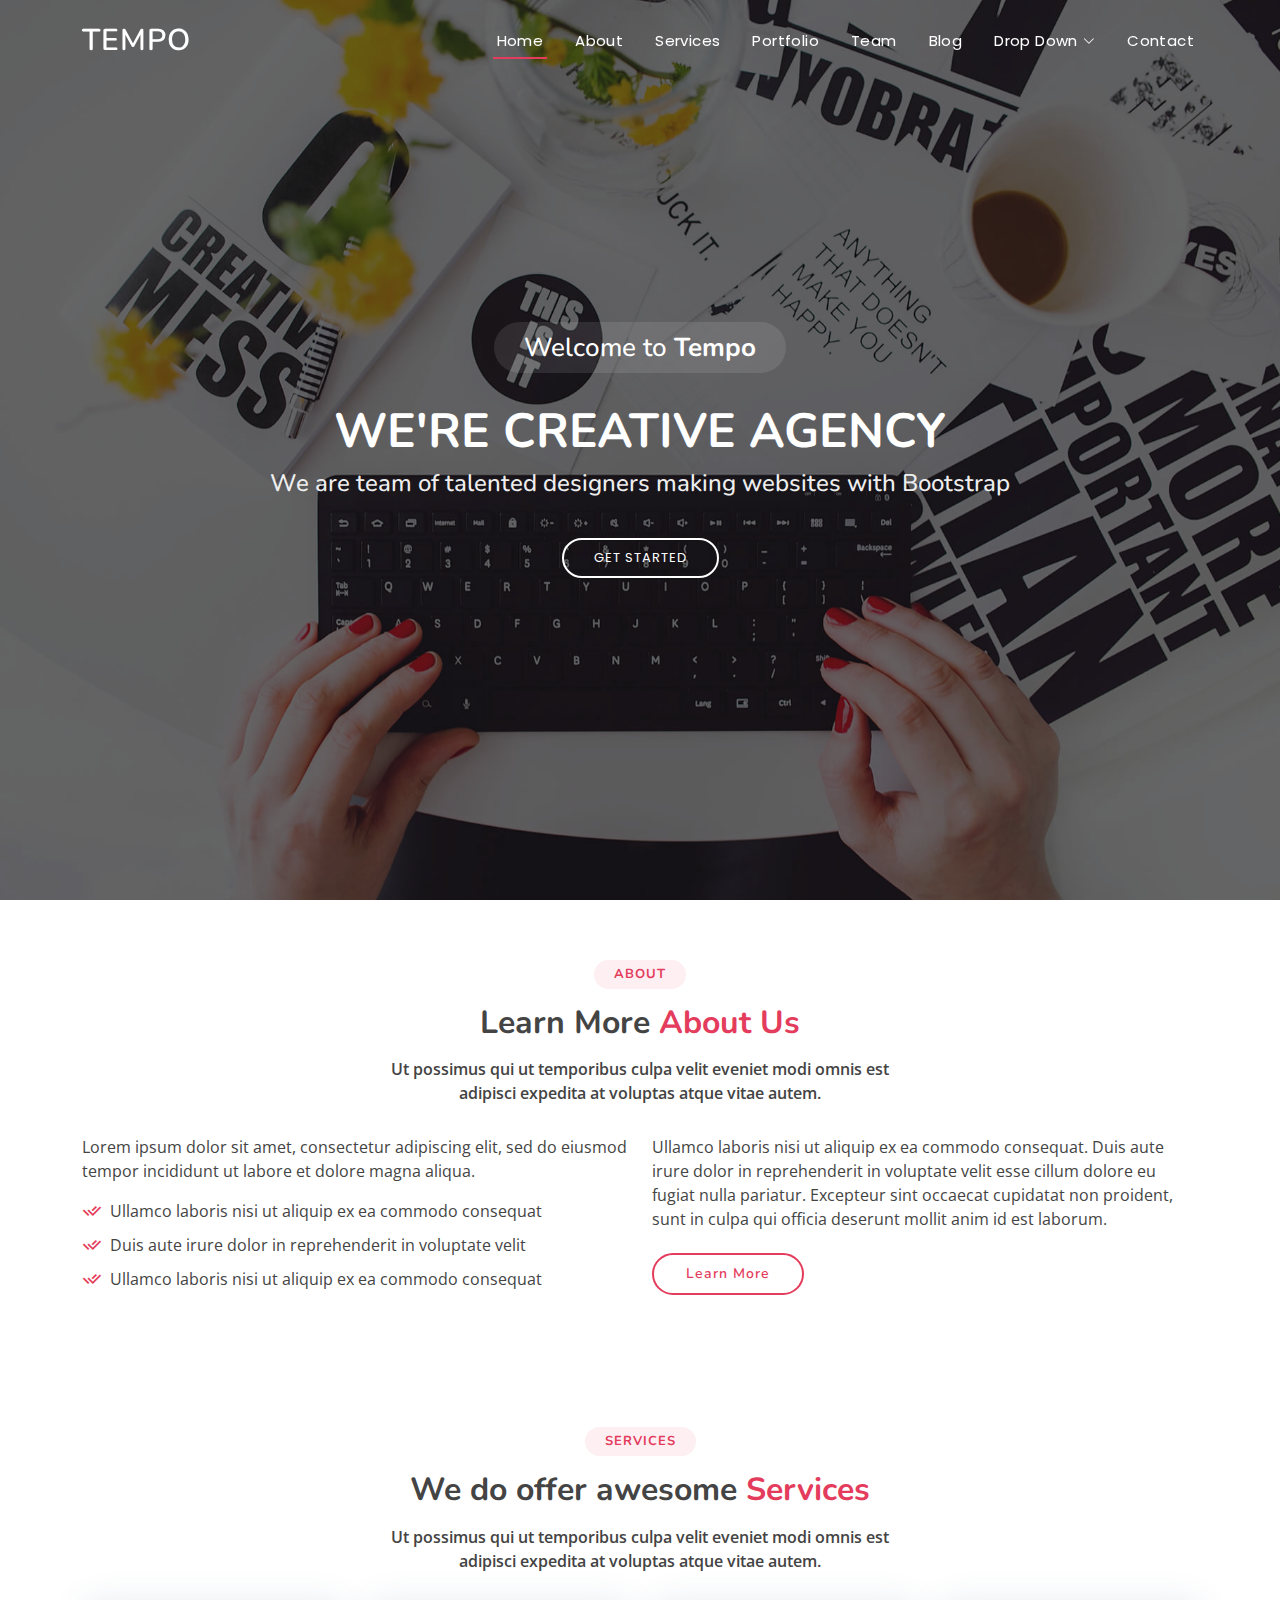
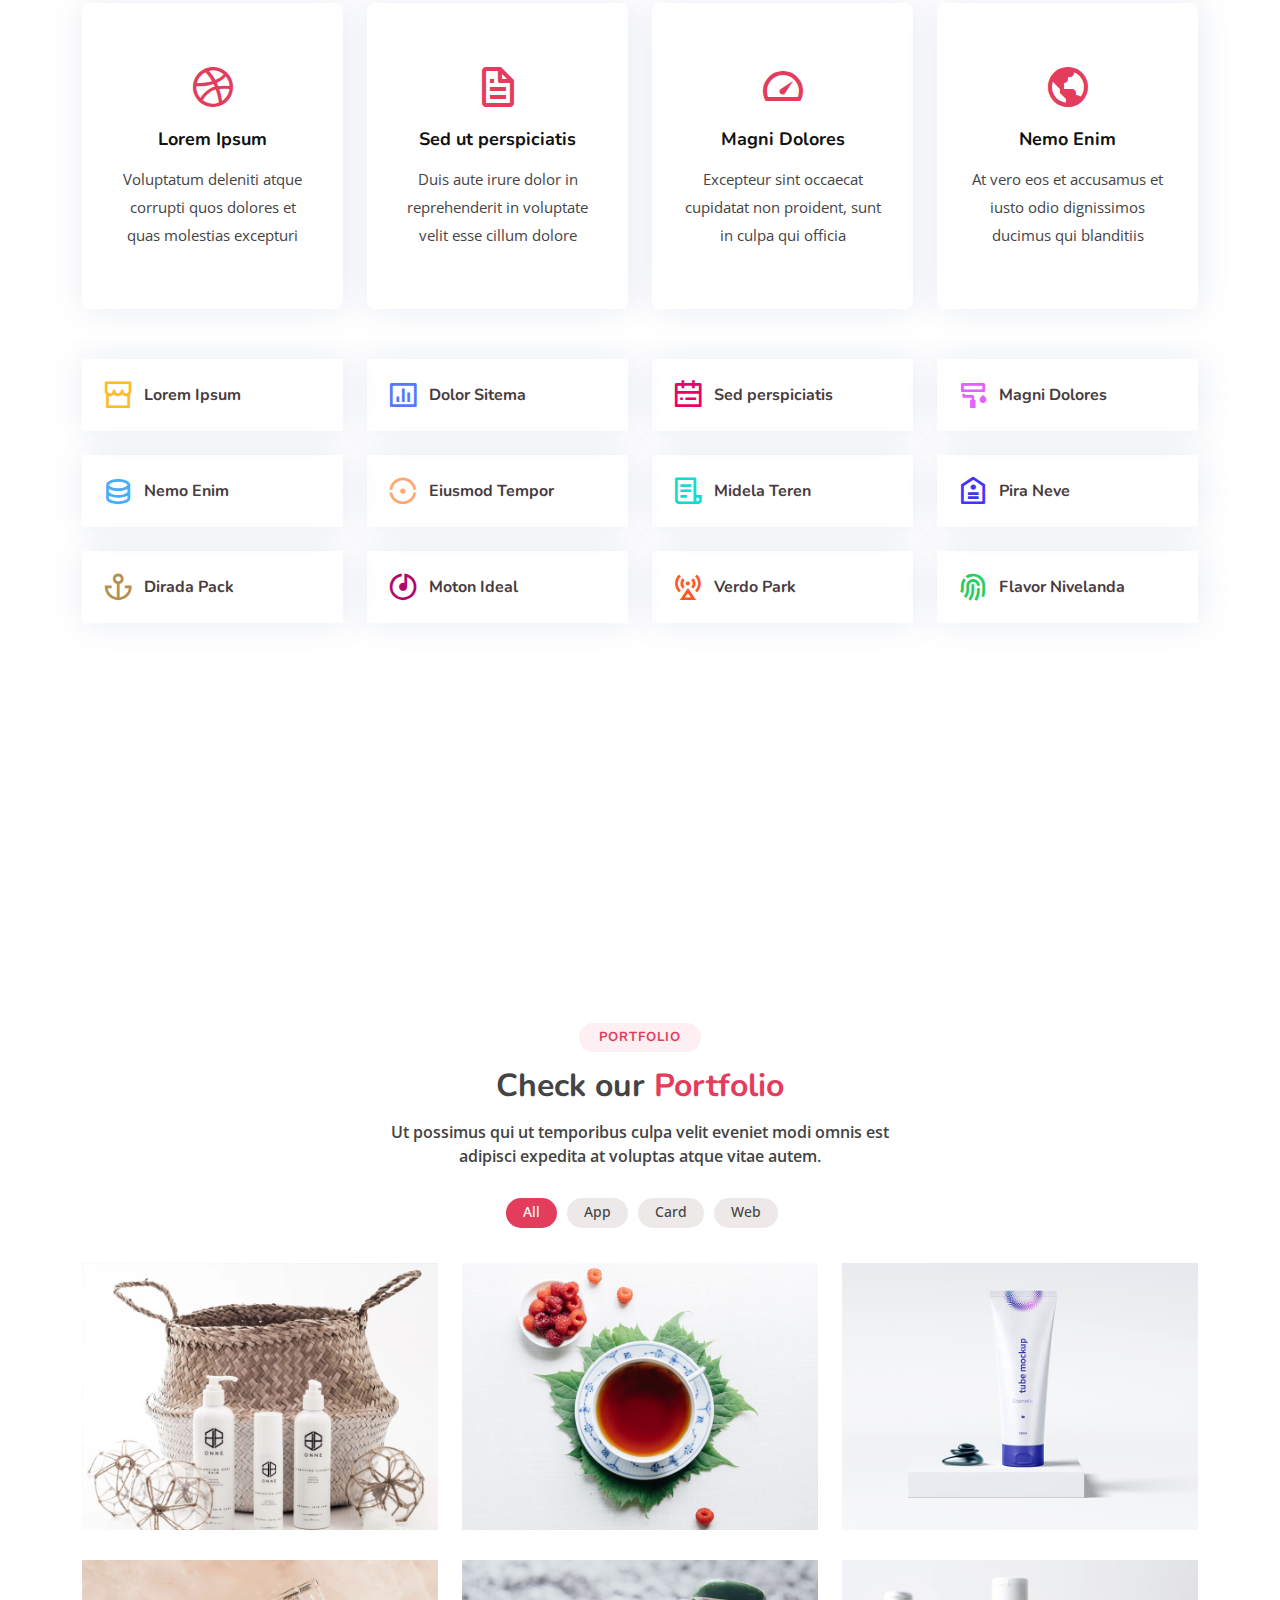
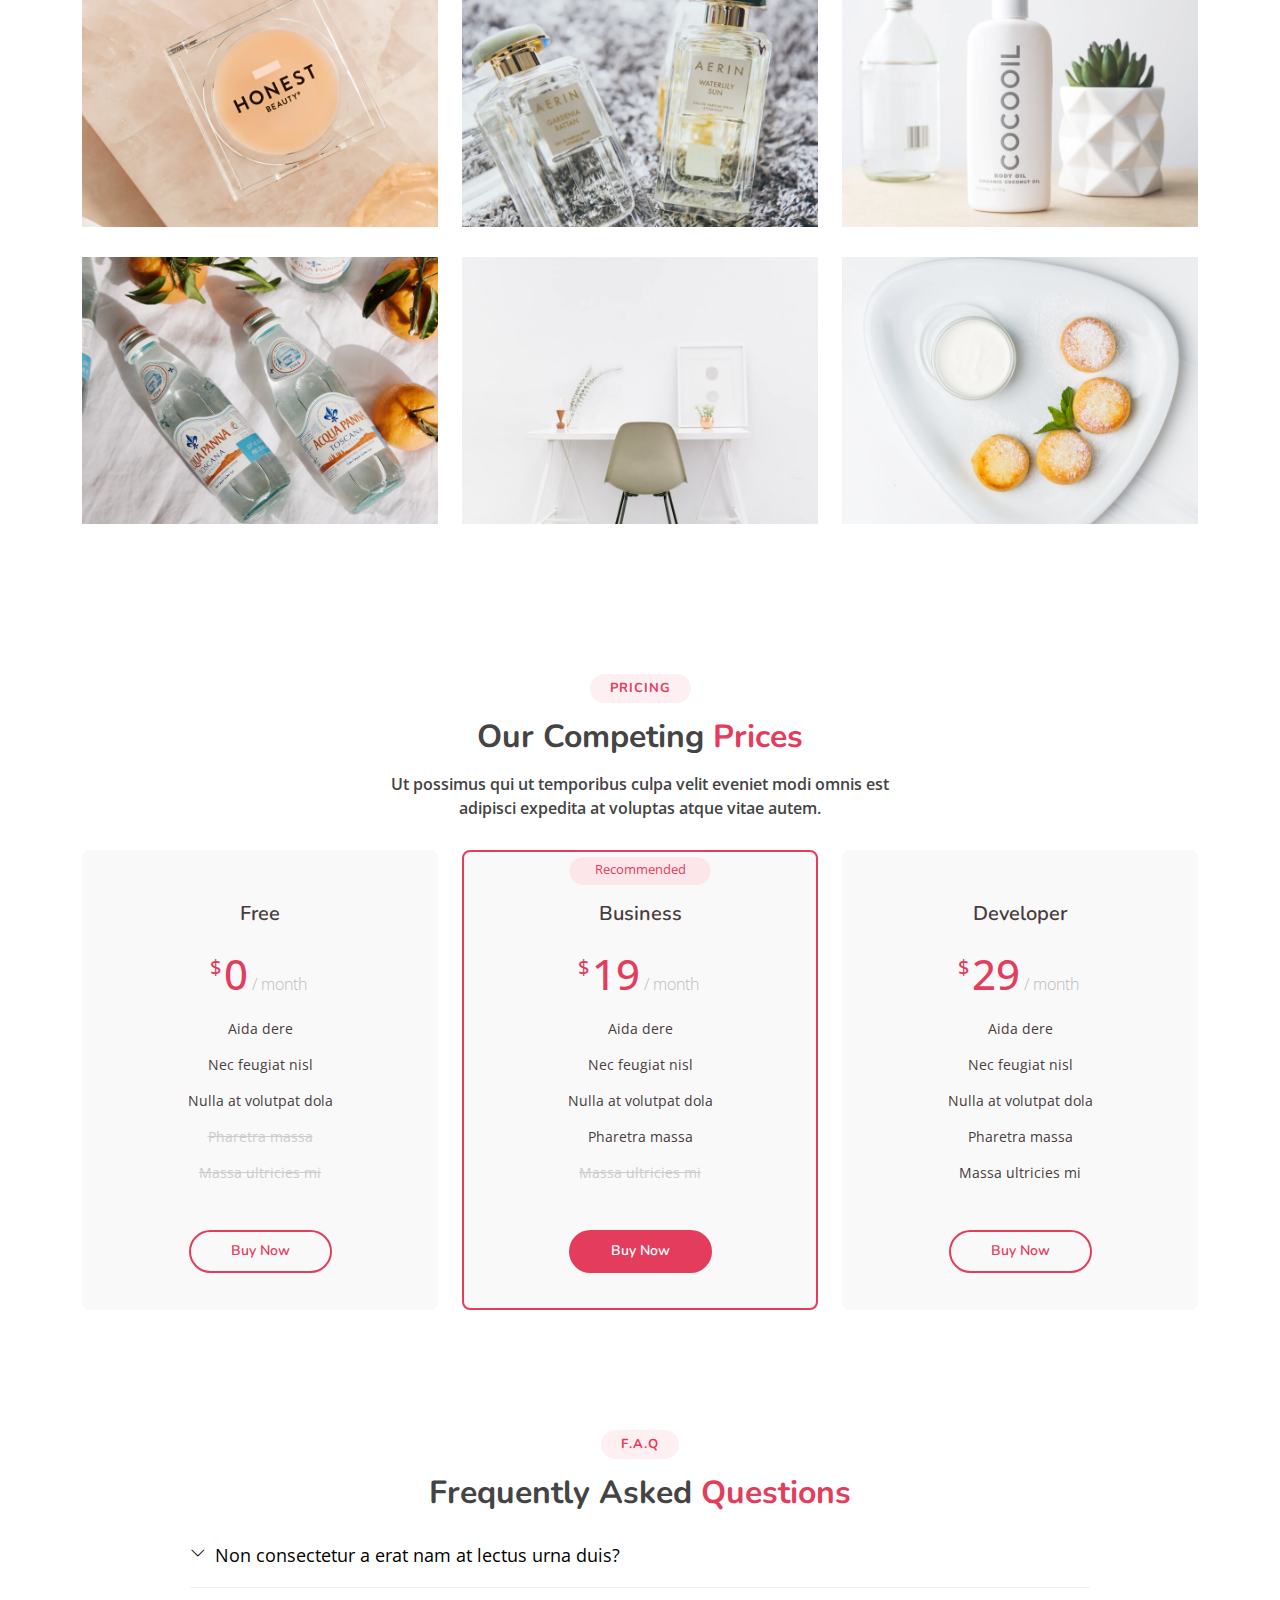
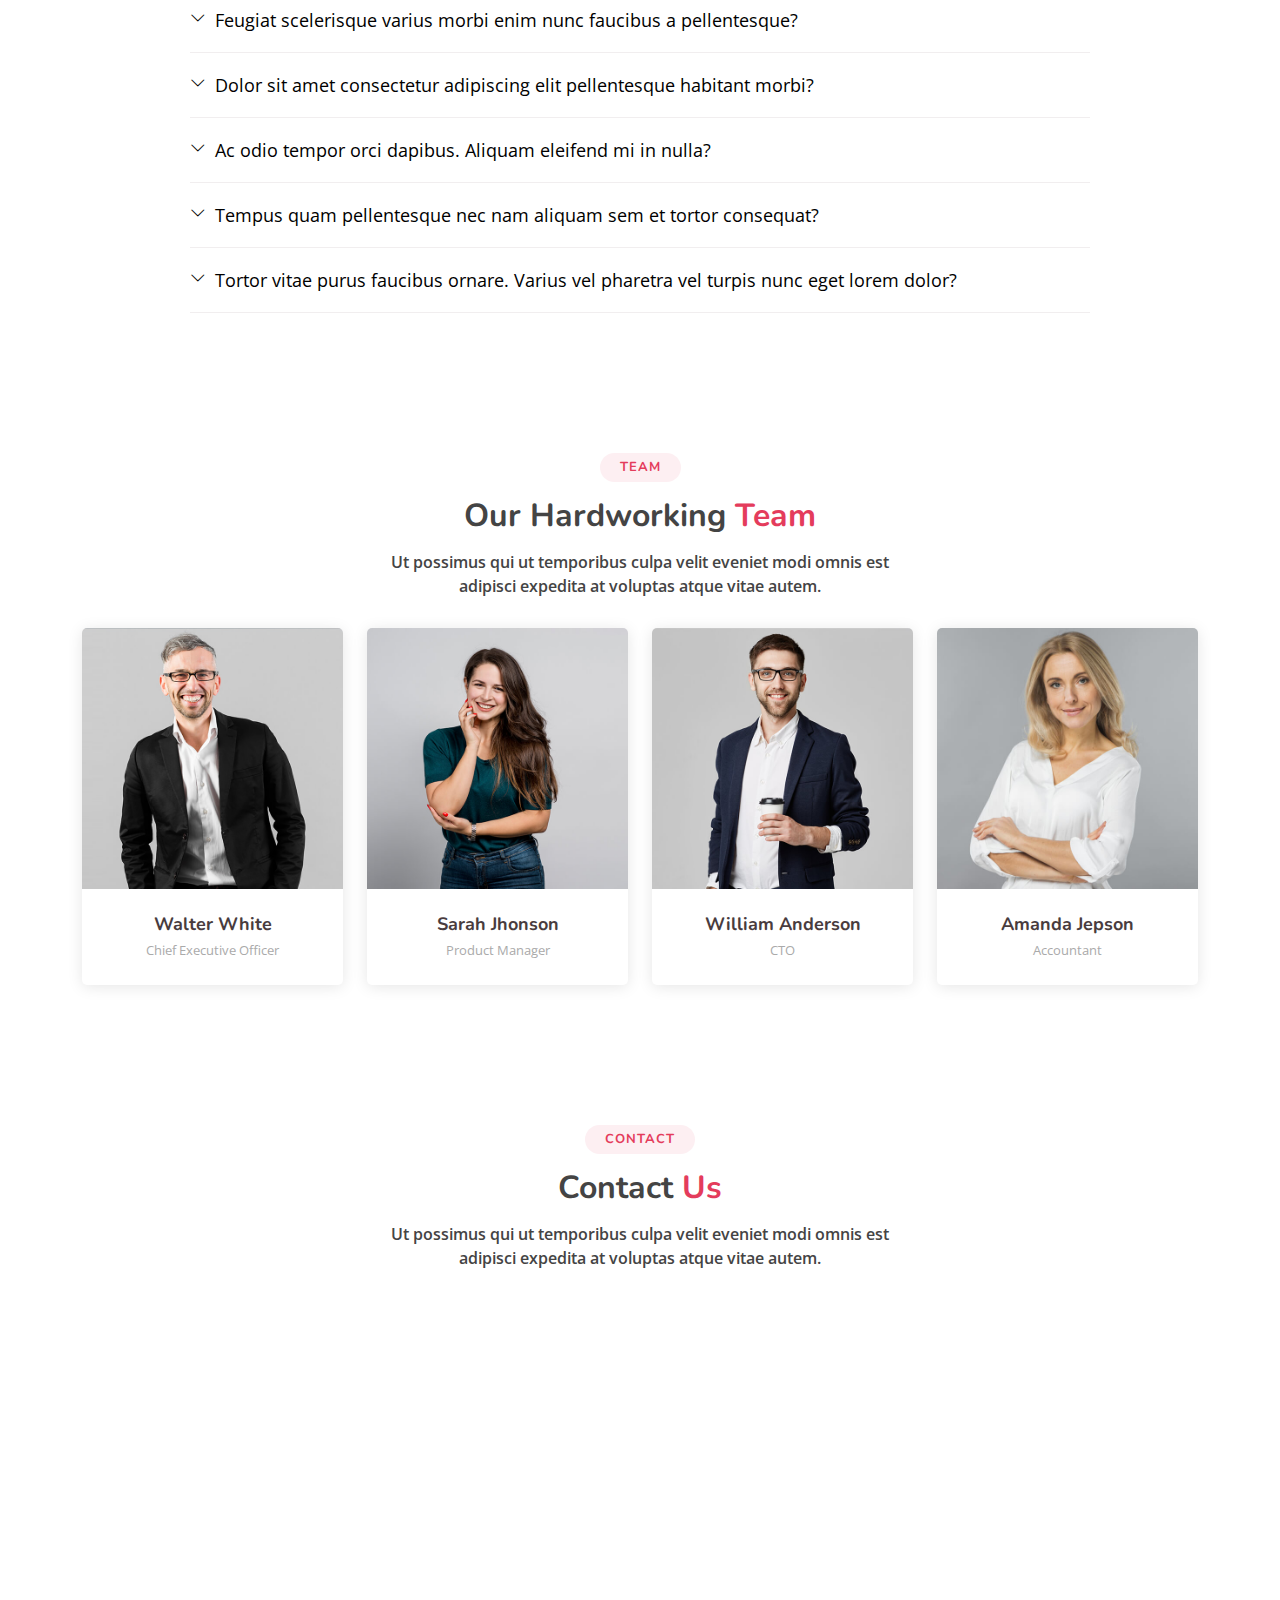
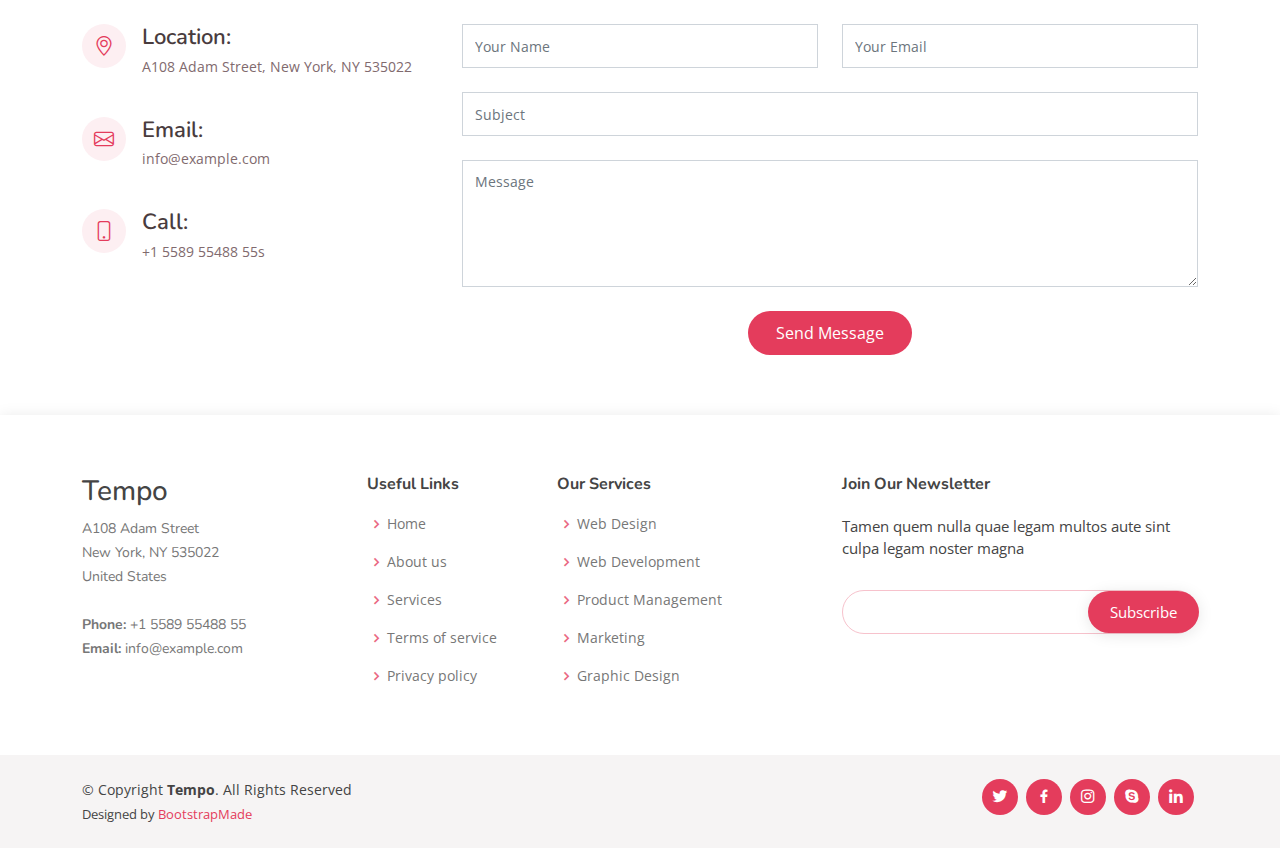
<file: Frontend code/Tempo/Tempo/index.html>
<!DOCTYPE html>
<html lang="en">

<head>
  <meta charset="utf-8">
  <meta content="width=device-width, initial-scale=1.0" name="viewport">

  <title>Tempo Bootstrap Template - Index</title>
  <meta content="" name="description">
  <meta content="" name="keywords">

  <!-- Favicons -->
  <link href="assets/img/favicon.png" rel="icon">
  <link href="assets/img/apple-touch-icon.png" rel="apple-touch-icon">

  <!-- Google Fonts -->
  <link href="https://fonts.googleapis.com/css?family=Open+Sans:300,300i,400,400i,600,600i,700,700i|Nunito:300,300i,400,400i,600,600i,700,700i|Poppins:300,300i,400,400i,500,500i,600,600i,700,700i" rel="stylesheet">

  <!-- Vendor CSS Files -->
  <link href="assets/vendor/bootstrap/css/bootstrap.min.css" rel="stylesheet">
  <link href="assets/vendor/bootstrap-icons/bootstrap-icons.css" rel="stylesheet">
  <link href="assets/vendor/boxicons/css/boxicons.min.css" rel="stylesheet">
  <link href="assets/vendor/glightbox/css/glightbox.min.css" rel="stylesheet">
  <link href="assets/vendor/remixicon/remixicon.css" rel="stylesheet">
  <link href="assets/vendor/swiper/swiper-bundle.min.css" rel="stylesheet">

  <!-- Template Main CSS File -->
  <link href="assets/css/style.css" rel="stylesheet">

  <!-- =======================================================
  * Template Name: Tempo - v4.10.0
  * Template URL: https://bootstrapmade.com/tempo-free-onepage-bootstrap-theme/
  * Author: BootstrapMade.com
  * License: https://bootstrapmade.com/license/
  ======================================================== -->
</head>

<body>

  <!-- ======= Header ======= -->
  <header id="header" class="fixed-top ">
    <div class="container d-flex align-items-center justify-content-between">

      <h1 class="logo"><a href="index.html">Tempo</a></h1>
      <!-- Uncomment below if you prefer to use an image logo -->
      <!-- <a href="index.html" class="logo"><img src="assets/img/logo.png" alt="" class="img-fluid"></a>-->

      <nav id="navbar" class="navbar">
        <ul>
          <li><a class="nav-link scrollto active" href="#hero">Home</a></li>
          <li><a class="nav-link scrollto" href="#about">About</a></li>
          <li><a class="nav-link scrollto" href="#services">Services</a></li>
          <li><a class="nav-link scrollto " href="#portfolio">Portfolio</a></li>
          <li><a class="nav-link scrollto" href="#team">Team</a></li>
          <li><a href="blog.html">Blog</a></li>
          <li class="dropdown"><a href="#"><span>Drop Down</span> <i class="bi bi-chevron-down"></i></a>
            <ul>
              <li><a href="#">Drop Down 1</a></li>
              <li class="dropdown"><a href="#"><span>Deep Drop Down</span> <i class="bi bi-chevron-right"></i></a>
                <ul>
                  <li><a href="#">Deep Drop Down 1</a></li>
                  <li><a href="#">Deep Drop Down 2</a></li>
                  <li><a href="#">Deep Drop Down 3</a></li>
                  <li><a href="#">Deep Drop Down 4</a></li>
                  <li><a href="#">Deep Drop Down 5</a></li>
                </ul>
              </li>
              <li><a href="#">Drop Down 2</a></li>
              <li><a href="#">Drop Down 3</a></li>
              <li><a href="#">Drop Down 4</a></li>
            </ul>
          </li>
          <li><a class="nav-link scrollto" href="#contact">Contact</a></li>
        </ul>
        <i class="bi bi-list mobile-nav-toggle"></i>
      </nav><!-- .navbar -->

    </div>
  </header><!-- End Header -->

  <!-- ======= Hero Section ======= -->
  <section id="hero">
    <div class="hero-container">
      <h3>Welcome to <strong>Tempo</strong></h3>
      <h1>We're Creative Agency</h1>
      <h2>We are team of talented designers making websites with Bootstrap</h2>
      <a href="#about" class="btn-get-started scrollto">Get Started</a>
    </div>
  </section><!-- End Hero -->

  <main id="main">

    <!-- ======= About Section ======= -->
    <section id="about" class="about">
      <div class="container">

        <div class="section-title">
          <h2>About</h2>
          <h3>Learn More <span>About Us</span></h3>
          <p>Ut possimus qui ut temporibus culpa velit eveniet modi omnis est adipisci expedita at voluptas atque vitae autem.</p>
        </div>

        <div class="row content">
          <div class="col-lg-6">
            <p>
              Lorem ipsum dolor sit amet, consectetur adipiscing elit, sed do eiusmod tempor incididunt ut labore et dolore
              magna aliqua.
            </p>
            <ul>
              <li><i class="ri-check-double-line"></i> Ullamco laboris nisi ut aliquip ex ea commodo consequat</li>
              <li><i class="ri-check-double-line"></i> Duis aute irure dolor in reprehenderit in voluptate velit</li>
              <li><i class="ri-check-double-line"></i> Ullamco laboris nisi ut aliquip ex ea commodo consequat</li>
            </ul>
          </div>
          <div class="col-lg-6 pt-4 pt-lg-0">
            <p>
              Ullamco laboris nisi ut aliquip ex ea commodo consequat. Duis aute irure dolor in reprehenderit in voluptate
              velit esse cillum dolore eu fugiat nulla pariatur. Excepteur sint occaecat cupidatat non proident, sunt in
              culpa qui officia deserunt mollit anim id est laborum.
            </p>
            <a href="#" class="btn-learn-more">Learn More</a>
          </div>
        </div>

      </div>
    </section><!-- End About Section -->

    <!-- ======= Services Section ======= -->
    <section id="services" class="services">
      <div class="container">

        <div class="section-title">
          <h2>Services</h2>
          <h3>We do offer awesome <span>Services</span></h3>
          <p>Ut possimus qui ut temporibus culpa velit eveniet modi omnis est adipisci expedita at voluptas atque vitae autem.</p>
        </div>

        <div class="row">
          <div class="col-md-6 col-lg-3 d-flex align-items-stretch mb-5 mb-lg-0">
            <div class="icon-box">
              <div class="icon"><i class="bx bxl-dribbble"></i></div>
              <h4 class="title"><a href="">Lorem Ipsum</a></h4>
              <p class="description">Voluptatum deleniti atque corrupti quos dolores et quas molestias excepturi</p>
            </div>
          </div>

          <div class="col-md-6 col-lg-3 d-flex align-items-stretch mb-5 mb-lg-0">
            <div class="icon-box">
              <div class="icon"><i class="bx bx-file"></i></div>
              <h4 class="title"><a href="">Sed ut perspiciatis</a></h4>
              <p class="description">Duis aute irure dolor in reprehenderit in voluptate velit esse cillum dolore</p>
            </div>
          </div>

          <div class="col-md-6 col-lg-3 d-flex align-items-stretch mb-5 mb-lg-0">
            <div class="icon-box">
              <div class="icon"><i class="bx bx-tachometer"></i></div>
              <h4 class="title"><a href="">Magni Dolores</a></h4>
              <p class="description">Excepteur sint occaecat cupidatat non proident, sunt in culpa qui officia</p>
            </div>
          </div>

          <div class="col-md-6 col-lg-3 d-flex align-items-stretch mb-5 mb-lg-0">
            <div class="icon-box">
              <div class="icon"><i class="bx bx-world"></i></div>
              <h4 class="title"><a href="">Nemo Enim</a></h4>
              <p class="description">At vero eos et accusamus et iusto odio dignissimos ducimus qui blanditiis</p>
            </div>
          </div>

        </div>

      </div>
    </section><!-- End Services Section -->

    <!-- ======= Features Section ======= -->
    <section id="features" class="features">
      <div class="container">

        <div class="row">
          <div class="col-lg-3 col-md-4 col-6 col-6">
            <div class="icon-box">
              <i class="ri-store-line" style="color: #ffbb2c;"></i>
              <h3><a href="">Lorem Ipsum</a></h3>
            </div>
          </div>
          <div class="col-lg-3 col-md-4 col-6">
            <div class="icon-box">
              <i class="ri-bar-chart-box-line" style="color: #5578ff;"></i>
              <h3><a href="">Dolor Sitema</a></h3>
            </div>
          </div>
          <div class="col-lg-3 col-md-4 col-6 mt-4 mt-md-0">
            <div class="icon-box">
              <i class="ri-calendar-todo-line" style="color: #e80368;"></i>
              <h3><a href="">Sed perspiciatis</a></h3>
            </div>
          </div>
          <div class="col-lg-3 col-md-4 col-6 mt-4 mt-lg-0">
            <div class="icon-box">
              <i class="ri-paint-brush-line" style="color: #e361ff;"></i>
              <h3><a href="">Magni Dolores</a></h3>
            </div>
          </div>
          <div class="col-lg-3 col-md-4 col-6 mt-4">
            <div class="icon-box">
              <i class="ri-database-2-line" style="color: #47aeff;"></i>
              <h3><a href="">Nemo Enim</a></h3>
            </div>
          </div>
          <div class="col-lg-3 col-md-4 col-6 mt-4">
            <div class="icon-box">
              <i class="ri-gradienter-line" style="color: #ffa76e;"></i>
              <h3><a href="">Eiusmod Tempor</a></h3>
            </div>
          </div>
          <div class="col-lg-3 col-md-4 col-6 mt-4">
            <div class="icon-box">
              <i class="ri-file-list-3-line" style="color: #11dbcf;"></i>
              <h3><a href="">Midela Teren</a></h3>
            </div>
          </div>
          <div class="col-lg-3 col-md-4 col-6 mt-4">
            <div class="icon-box">
              <i class="ri-price-tag-2-line" style="color: #4233ff;"></i>
              <h3><a href="">Pira Neve</a></h3>
            </div>
          </div>
          <div class="col-lg-3 col-md-4 col-6 mt-4">
            <div class="icon-box">
              <i class="ri-anchor-line" style="color: #b2904f;"></i>
              <h3><a href="">Dirada Pack</a></h3>
            </div>
          </div>
          <div class="col-lg-3 col-md-4 col-6 mt-4">
            <div class="icon-box">
              <i class="ri-disc-line" style="color: #b20969;"></i>
              <h3><a href="">Moton Ideal</a></h3>
            </div>
          </div>
          <div class="col-lg-3 col-md-4 col-6 mt-4">
            <div class="icon-box">
              <i class="ri-base-station-line" style="color: #ff5828;"></i>
              <h3><a href="">Verdo Park</a></h3>
            </div>
          </div>
          <div class="col-lg-3 col-md-4 col-6 mt-4">
            <div class="icon-box">
              <i class="ri-fingerprint-line" style="color: #29cc61;"></i>
              <h3><a href="">Flavor Nivelanda</a></h3>
            </div>
          </div>
        </div>

      </div>
    </section><!-- End Features Section -->

    <!-- ======= Cta Section ======= -->
    <section id="cta" class="cta">
      <div class="container">

        <div class="text-center">
          <h3>Call To Action</h3>
          <p> Duis aute irure dolor in reprehenderit in voluptate velit esse cillum dolore eu fugiat nulla pariatur. Excepteur sint occaecat cupidatat non proident, sunt in culpa qui officia deserunt mollit anim id est laborum.</p>
          <a class="cta-btn" href="#">Call To Action</a>
        </div>

      </div>
    </section><!-- End Cta Section -->

    <!-- ======= Portfolio Section ======= -->
    <section id="portfolio" class="portfolio">
      <div class="container">

        <div class="section-title">
          <h2>Portfolio</h2>
          <h3>Check our <span>Portfolio</span></h3>
          <p>Ut possimus qui ut temporibus culpa velit eveniet modi omnis est adipisci expedita at voluptas atque vitae autem.</p>
        </div>

        <div class="row">
          <div class="col-lg-12 d-flex justify-content-center">
            <ul id="portfolio-flters">
              <li data-filter="*" class="filter-active">All</li>
              <li data-filter=".filter-app">App</li>
              <li data-filter=".filter-card">Card</li>
              <li data-filter=".filter-web">Web</li>
            </ul>
          </div>
        </div>

        <div class="row portfolio-container">

          <div class="col-lg-4 col-md-6 portfolio-item filter-app">
            <img src="assets/img/portfolio/portfolio-1.jpg" class="img-fluid" alt="">
            <div class="portfolio-info">
              <h4>App 1</h4>
              <p>App</p>
              <a href="assets/img/portfolio/portfolio-1.jpg" data-gallery="portfolioGallery" class="portfolio-lightbox preview-link" title="App 1"><i class="bx bx-plus"></i></a>
              <a href="portfolio-details.html" class="details-link" title="More Details"><i class="bx bx-link"></i></a>
            </div>
          </div>

          <div class="col-lg-4 col-md-6 portfolio-item filter-web">
            <img src="assets/img/portfolio/portfolio-2.jpg" class="img-fluid" alt="">
            <div class="portfolio-info">
              <h4>Web 3</h4>
              <p>Web</p>
              <a href="assets/img/portfolio/portfolio-2.jpg" data-gallery="portfolioGallery" class="portfolio-lightbox preview-link" title="Web 3"><i class="bx bx-plus"></i></a>
              <a href="portfolio-details.html" class="details-link" title="More Details"><i class="bx bx-link"></i></a>
            </div>
          </div>

          <div class="col-lg-4 col-md-6 portfolio-item filter-app">
            <img src="assets/img/portfolio/portfolio-3.jpg" class="img-fluid" alt="">
            <div class="portfolio-info">
              <h4>App 2</h4>
              <p>App</p>
              <a href="assets/img/portfolio/portfolio-3.jpg" data-gallery="portfolioGallery" class="portfolio-lightbox preview-link" title="App 2"><i class="bx bx-plus"></i></a>
              <a href="portfolio-details.html" class="details-link" title="More Details"><i class="bx bx-link"></i></a>
            </div>
          </div>

          <div class="col-lg-4 col-md-6 portfolio-item filter-card">
            <img src="assets/img/portfolio/portfolio-4.jpg" class="img-fluid" alt="">
            <div class="portfolio-info">
              <h4>Card 2</h4>
              <p>Card</p>
              <a href="assets/img/portfolio/portfolio-4.jpg" data-gallery="portfolioGallery" class="portfolio-lightbox preview-link" title="Card 2"><i class="bx bx-plus"></i></a>
              <a href="portfolio-details.html" class="details-link" title="More Details"><i class="bx bx-link"></i></a>
            </div>
          </div>

          <div class="col-lg-4 col-md-6 portfolio-item filter-web">
            <img src="assets/img/portfolio/portfolio-5.jpg" class="img-fluid" alt="">
            <div class="portfolio-info">
              <h4>Web 2</h4>
              <p>Web</p>
              <a href="assets/img/portfolio/portfolio-5.jpg" data-gallery="portfolioGallery" class="portfolio-lightbox preview-link" title="Web 2"><i class="bx bx-plus"></i></a>
              <a href="portfolio-details.html" class="details-link" title="More Details"><i class="bx bx-link"></i></a>
            </div>
          </div>

          <div class="col-lg-4 col-md-6 portfolio-item filter-app">
            <img src="assets/img/portfolio/portfolio-6.jpg" class="img-fluid" alt="">
            <div class="portfolio-info">
              <h4>App 3</h4>
              <p>App</p>
              <a href="assets/img/portfolio/portfolio-6.jpg" data-gallery="portfolioGallery" class="portfolio-lightbox preview-link" title="App 3"><i class="bx bx-plus"></i></a>
              <a href="portfolio-details.html" class="details-link" title="More Details"><i class="bx bx-link"></i></a>
            </div>
          </div>

          <div class="col-lg-4 col-md-6 portfolio-item filter-card">
            <img src="assets/img/portfolio/portfolio-7.jpg" class="img-fluid" alt="">
            <div class="portfolio-info">
              <h4>Card 1</h4>
              <p>Card</p>
              <a href="assets/img/portfolio/portfolio-7.jpg" data-gallery="portfolioGallery" class="portfolio-lightbox preview-link" title="Card 1"><i class="bx bx-plus"></i></a>
              <a href="portfolio-details.html" class="details-link" title="More Details"><i class="bx bx-link"></i></a>
            </div>
          </div>

          <div class="col-lg-4 col-md-6 portfolio-item filter-card">
            <img src="assets/img/portfolio/portfolio-8.jpg" class="img-fluid" alt="">
            <div class="portfolio-info">
              <h4>Card 3</h4>
              <p>Card</p>
              <a href="assets/img/portfolio/portfolio-8.jpg" data-gallery="portfolioGallery" class="portfolio-lightbox preview-link" title="Card 3"><i class="bx bx-plus"></i></a>
              <a href="portfolio-details.html" class="details-link" title="More Details"><i class="bx bx-link"></i></a>
            </div>
          </div>

          <div class="col-lg-4 col-md-6 portfolio-item filter-web">
            <img src="assets/img/portfolio/portfolio-9.jpg" class="img-fluid" alt="">
            <div class="portfolio-info">
              <h4>Web 3</h4>
              <p>Web</p>
              <a href="assets/img/portfolio/portfolio-9.jpg" data-gallery="portfolioGallery" class="portfolio-lightbox preview-link" title="Web 3"><i class="bx bx-plus"></i></a>
              <a href="portfolio-details.html" class="details-link" title="More Details"><i class="bx bx-link"></i></a>
            </div>
          </div>

        </div>

      </div>
    </section><!-- End Portfolio Section -->

    <!-- ======= Pricing Section ======= -->
    <section id="pricing" class="pricing">
      <div class="container">

        <div class="section-title">
          <h2>Pricing</h2>
          <h3>Our Competing <span>Prices</span></h3>
          <p>Ut possimus qui ut temporibus culpa velit eveniet modi omnis est adipisci expedita at voluptas atque vitae autem.</p>
        </div>

        <div class="row">

          <div class="col-lg-4 col-md-6">
            <div class="box">
              <h3>Free</h3>
              <h4><sup>$</sup>0<span> / month</span></h4>
              <ul>
                <li>Aida dere</li>
                <li>Nec feugiat nisl</li>
                <li>Nulla at volutpat dola</li>
                <li class="na">Pharetra massa</li>
                <li class="na">Massa ultricies mi</li>
              </ul>
              <div class="btn-wrap">
                <a href="#" class="btn-buy">Buy Now</a>
              </div>
            </div>
          </div>

          <div class="col-lg-4 col-md-6 mt-4 mt-md-0">
            <div class="box recommended">
              <span class="recommended-badge">Recommended</span>
              <h3>Business</h3>
              <h4><sup>$</sup>19<span> / month</span></h4>
              <ul>
                <li>Aida dere</li>
                <li>Nec feugiat nisl</li>
                <li>Nulla at volutpat dola</li>
                <li>Pharetra massa</li>
                <li class="na">Massa ultricies mi</li>
              </ul>
              <div class="btn-wrap">
                <a href="#" class="btn-buy">Buy Now</a>
              </div>
            </div>
          </div>

          <div class="col-lg-4 col-md-6 mt-4 mt-lg-0">
            <div class="box">
              <h3>Developer</h3>
              <h4><sup>$</sup>29<span> / month</span></h4>
              <ul>
                <li>Aida dere</li>
                <li>Nec feugiat nisl</li>
                <li>Nulla at volutpat dola</li>
                <li>Pharetra massa</li>
                <li>Massa ultricies mi</li>
              </ul>
              <div class="btn-wrap">
                <a href="#" class="btn-buy">Buy Now</a>
              </div>
            </div>
          </div>

        </div>

      </div>
    </section><!-- End Pricing Section -->

    <!-- ======= F.A.Q Section ======= -->
    <section id="faq" class="faq">
      <div class="container">

        <div class="section-title">
          <h2>F.A.Q</h2>
          <h3>Frequently Asked <span>Questions</span></h3>
        </div>

        <ul class="faq-list">

          <li>
            <div data-bs-toggle="collapse" class="collapsed question" href="#faq1">Non consectetur a erat nam at lectus urna duis? <i class="bi bi-chevron-down icon-show"></i><i class="bi bi-chevron-up icon-close"></i></div>
            <div id="faq1" class="collapse" data-bs-parent=".faq-list">
              <p>
                Feugiat pretium nibh ipsum consequat. Tempus iaculis urna id volutpat lacus laoreet non curabitur gravida. Venenatis lectus magna fringilla urna porttitor rhoncus dolor purus non.
              </p>
            </div>
          </li>

          <li>
            <div data-bs-toggle="collapse" href="#faq2" class="collapsed question">Feugiat scelerisque varius morbi enim nunc faucibus a pellentesque? <i class="bi bi-chevron-down icon-show"></i><i class="bi bi-chevron-up icon-close"></i></div>
            <div id="faq2" class="collapse" data-bs-parent=".faq-list">
              <p>
                Dolor sit amet consectetur adipiscing elit pellentesque habitant morbi. Id interdum velit laoreet id donec ultrices. Fringilla phasellus faucibus scelerisque eleifend donec pretium. Est pellentesque elit ullamcorper dignissim. Mauris ultrices eros in cursus turpis massa tincidunt dui.
              </p>
            </div>
          </li>

          <li>
            <div data-bs-toggle="collapse" href="#faq3" class="collapsed question">Dolor sit amet consectetur adipiscing elit pellentesque habitant morbi? <i class="bi bi-chevron-down icon-show"></i><i class="bi bi-chevron-up icon-close"></i></div>
            <div id="faq3" class="collapse" data-bs-parent=".faq-list">
              <p>
                Eleifend mi in nulla posuere sollicitudin aliquam ultrices sagittis orci. Faucibus pulvinar elementum integer enim. Sem nulla pharetra diam sit amet nisl suscipit. Rutrum tellus pellentesque eu tincidunt. Lectus urna duis convallis convallis tellus. Urna molestie at elementum eu facilisis sed odio morbi quis
              </p>
            </div>
          </li>

          <li>
            <div data-bs-toggle="collapse" href="#faq4" class="collapsed question">Ac odio tempor orci dapibus. Aliquam eleifend mi in nulla? <i class="bi bi-chevron-down icon-show"></i><i class="bi bi-chevron-up icon-close"></i></div>
            <div id="faq4" class="collapse" data-bs-parent=".faq-list">
              <p>
                Dolor sit amet consectetur adipiscing elit pellentesque habitant morbi. Id interdum velit laoreet id donec ultrices. Fringilla phasellus faucibus scelerisque eleifend donec pretium. Est pellentesque elit ullamcorper dignissim. Mauris ultrices eros in cursus turpis massa tincidunt dui.
              </p>
            </div>
          </li>

          <li>
            <div data-bs-toggle="collapse" href="#faq5" class="collapsed question">Tempus quam pellentesque nec nam aliquam sem et tortor consequat? <i class="bi bi-chevron-down icon-show"></i><i class="bi bi-chevron-up icon-close"></i></div>
            <div id="faq5" class="collapse" data-bs-parent=".faq-list">
              <p>
                Molestie a iaculis at erat pellentesque adipiscing commodo. Dignissim suspendisse in est ante in. Nunc vel risus commodo viverra maecenas accumsan. Sit amet nisl suscipit adipiscing bibendum est. Purus gravida quis blandit turpis cursus in
              </p>
            </div>
          </li>

          <li>
            <div data-bs-toggle="collapse" href="#faq6" class="collapsed question">Tortor vitae purus faucibus ornare. Varius vel pharetra vel turpis nunc eget lorem dolor? <i class="bi bi-chevron-down icon-show"></i><i class="bi bi-chevron-up icon-close"></i></div>
            <div id="faq6" class="collapse" data-bs-parent=".faq-list">
              <p>
                Laoreet sit amet cursus sit amet dictum sit amet justo. Mauris vitae ultricies leo integer malesuada nunc vel. Tincidunt eget nullam non nisi est sit amet. Turpis nunc eget lorem dolor sed. Ut venenatis tellus in metus vulputate eu scelerisque. Pellentesque diam volutpat commodo sed egestas egestas fringilla phasellus faucibus. Nibh tellus molestie nunc non blandit massa enim nec.
              </p>
            </div>
          </li>

        </ul>

      </div>
    </section><!-- End F.A.Q Section -->

    <!-- ======= Team Section ======= -->
    <section id="team" class="team">
      <div class="container">

        <div class="section-title">
          <h2>Team</h2>
          <h3>Our Hardworking <span>Team</span></h3>
          <p>Ut possimus qui ut temporibus culpa velit eveniet modi omnis est adipisci expedita at voluptas atque vitae autem.</p>
        </div>

        <div class="row">

          <div class="col-lg-3 col-md-6 d-flex align-items-stretch">
            <div class="member">
              <div class="member-img">
                <img src="assets/img/team/team-1.jpg" class="img-fluid" alt="">
                <div class="social">
                  <a href=""><i class="bi bi-twitter"></i></a>
                  <a href=""><i class="bi bi-facebook"></i></a>
                  <a href=""><i class="bi bi-instagram"></i></a>
                  <a href=""><i class="bi bi-linkedin"></i></a>
                </div>
              </div>
              <div class="member-info">
                <h4>Walter White</h4>
                <span>Chief Executive Officer</span>
              </div>
            </div>
          </div>

          <div class="col-lg-3 col-md-6 d-flex align-items-stretch">
            <div class="member">
              <div class="member-img">
                <img src="assets/img/team/team-2.jpg" class="img-fluid" alt="">
                <div class="social">
                  <a href=""><i class="bi bi-twitter"></i></a>
                  <a href=""><i class="bi bi-facebook"></i></a>
                  <a href=""><i class="bi bi-instagram"></i></a>
                  <a href=""><i class="bi bi-linkedin"></i></a>
                </div>
              </div>
              <div class="member-info">
                <h4>Sarah Jhonson</h4>
                <span>Product Manager</span>
              </div>
            </div>
          </div>

          <div class="col-lg-3 col-md-6 d-flex align-items-stretch">
            <div class="member">
              <div class="member-img">
                <img src="assets/img/team/team-3.jpg" class="img-fluid" alt="">
                <div class="social">
                  <a href=""><i class="bi bi-twitter"></i></a>
                  <a href=""><i class="bi bi-facebook"></i></a>
                  <a href=""><i class="bi bi-instagram"></i></a>
                  <a href=""><i class="bi bi-linkedin"></i></a>
                </div>
              </div>
              <div class="member-info">
                <h4>William Anderson</h4>
                <span>CTO</span>
              </div>
            </div>
          </div>

          <div class="col-lg-3 col-md-6 d-flex align-items-stretch">
            <div class="member">
              <div class="member-img">
                <img src="assets/img/team/team-4.jpg" class="img-fluid" alt="">
                <div class="social">
                  <a href=""><i class="bi bi-twitter"></i></a>
                  <a href=""><i class="bi bi-facebook"></i></a>
                  <a href=""><i class="bi bi-instagram"></i></a>
                  <a href=""><i class="bi bi-linkedin"></i></a>
                </div>
              </div>
              <div class="member-info">
                <h4>Amanda Jepson</h4>
                <span>Accountant</span>
              </div>
            </div>
          </div>

        </div>

      </div>
    </section><!-- End Team Section -->

    <!-- ======= Contact Section ======= -->
    <section id="contact" class="contact">
      <div class="container">

        <div class="section-title">
          <h2>Contact</h2>
          <h3>Contact <span>Us</span></h3>
          <p>Ut possimus qui ut temporibus culpa velit eveniet modi omnis est adipisci expedita at voluptas atque vitae autem.</p>
        </div>

        <div>
          <iframe style="border:0; width: 100%; height: 270px;" src="https://www.google.com/maps/embed?pb=!1m14!1m8!1m3!1d12097.433213460943!2d-74.0062269!3d40.7101282!3m2!1i1024!2i768!4f13.1!3m3!1m2!1s0x0%3A0xb89d1fe6bc499443!2sDowntown+Conference+Center!5e0!3m2!1smk!2sbg!4v1539943755621" frameborder="0" allowfullscreen></iframe>
        </div>

        <div class="row mt-5">

          <div class="col-lg-4">
            <div class="info">
              <div class="address">
                <i class="bi bi-geo-alt"></i>
                <h4>Location:</h4>
                <p>A108 Adam Street, New York, NY 535022</p>
              </div>

              <div class="email">
                <i class="bi bi-envelope"></i>
                <h4>Email:</h4>
                <p>info@example.com</p>
              </div>

              <div class="phone">
                <i class="bi bi-phone"></i>
                <h4>Call:</h4>
                <p>+1 5589 55488 55s</p>
              </div>

            </div>

          </div>

          <div class="col-lg-8 mt-5 mt-lg-0">

            <form action="forms/contact.php" method="post" role="form" class="php-email-form">
              <div class="row">
                <div class="col-md-6 form-group">
                  <input type="text" name="name" class="form-control" id="name" placeholder="Your Name" required>
                </div>
                <div class="col-md-6 form-group mt-3 mt-md-0">
                  <input type="email" class="form-control" name="email" id="email" placeholder="Your Email" required>
                </div>
              </div>
              <div class="form-group mt-3">
                <input type="text" class="form-control" name="subject" id="subject" placeholder="Subject" required>
              </div>
              <div class="form-group mt-3">
                <textarea class="form-control" name="message" rows="5" placeholder="Message" required></textarea>
              </div>
              <div class="my-3">
                <div class="loading">Loading</div>
                <div class="error-message"></div>
                <div class="sent-message">Your message has been sent. Thank you!</div>
              </div>
              <div class="text-center"><button type="submit">Send Message</button></div>
            </form>

          </div>

        </div>

      </div>
    </section><!-- End Contact Section -->

  </main><!-- End #main -->

  <!-- ======= Footer ======= -->
  <footer id="footer">

    <div class="footer-top">
      <div class="container">
        <div class="row">

          <div class="col-lg-3 col-md-6 footer-contact">
            <h3>Tempo</h3>
            <p>
              A108 Adam Street <br>
              New York, NY 535022<br>
              United States <br><br>
              <strong>Phone:</strong> +1 5589 55488 55<br>
              <strong>Email:</strong> info@example.com<br>
            </p>
          </div>

          <div class="col-lg-2 col-md-6 footer-links">
            <h4>Useful Links</h4>
            <ul>
              <li><i class="bx bx-chevron-right"></i> <a href="#">Home</a></li>
              <li><i class="bx bx-chevron-right"></i> <a href="#">About us</a></li>
              <li><i class="bx bx-chevron-right"></i> <a href="#">Services</a></li>
              <li><i class="bx bx-chevron-right"></i> <a href="#">Terms of service</a></li>
              <li><i class="bx bx-chevron-right"></i> <a href="#">Privacy policy</a></li>
            </ul>
          </div>

          <div class="col-lg-3 col-md-6 footer-links">
            <h4>Our Services</h4>
            <ul>
              <li><i class="bx bx-chevron-right"></i> <a href="#">Web Design</a></li>
              <li><i class="bx bx-chevron-right"></i> <a href="#">Web Development</a></li>
              <li><i class="bx bx-chevron-right"></i> <a href="#">Product Management</a></li>
              <li><i class="bx bx-chevron-right"></i> <a href="#">Marketing</a></li>
              <li><i class="bx bx-chevron-right"></i> <a href="#">Graphic Design</a></li>
            </ul>
          </div>

          <div class="col-lg-4 col-md-6 footer-newsletter">
            <h4>Join Our Newsletter</h4>
            <p>Tamen quem nulla quae legam multos aute sint culpa legam noster magna</p>
            <form action="" method="post">
              <input type="email" name="email"><input type="submit" value="Subscribe">
            </form>
          </div>

        </div>
      </div>
    </div>

    <div class="container d-md-flex py-4">

      <div class="me-md-auto text-center text-md-start">
        <div class="copyright">
          &copy; Copyright <strong><span>Tempo</span></strong>. All Rights Reserved
        </div>
        <div class="credits">
          <!-- All the links in the footer should remain intact. -->
          <!-- You can delete the links only if you purchased the pro version. -->
          <!-- Licensing information: https://bootstrapmade.com/license/ -->
          <!-- Purchase the pro version with working PHP/AJAX contact form: https://bootstrapmade.com/tempo-free-onepage-bootstrap-theme/ -->
          Designed by <a href="https://bootstrapmade.com/">BootstrapMade</a>
        </div>
      </div>
      <div class="social-links text-center text-md-right pt-3 pt-md-0">
        <a href="#" class="twitter"><i class="bx bxl-twitter"></i></a>
        <a href="#" class="facebook"><i class="bx bxl-facebook"></i></a>
        <a href="#" class="instagram"><i class="bx bxl-instagram"></i></a>
        <a href="#" class="google-plus"><i class="bx bxl-skype"></i></a>
        <a href="#" class="linkedin"><i class="bx bxl-linkedin"></i></a>
      </div>
    </div>
  </footer><!-- End Footer -->

  <a href="#" class="back-to-top d-flex align-items-center justify-content-center"><i class="bi bi-arrow-up-short"></i></a>

  <!-- Vendor JS Files -->
  <script src="assets/vendor/bootstrap/js/bootstrap.bundle.min.js"></script>
  <script src="assets/vendor/glightbox/js/glightbox.min.js"></script>
  <script src="assets/vendor/isotope-layout/isotope.pkgd.min.js"></script>
  <script src="assets/vendor/swiper/swiper-bundle.min.js"></script>
  <script src="assets/vendor/php-email-form/validate.js"></script>

  <!-- Template Main JS File -->
  <script src="assets/js/main.js"></script>

</body>

</html>
</file>
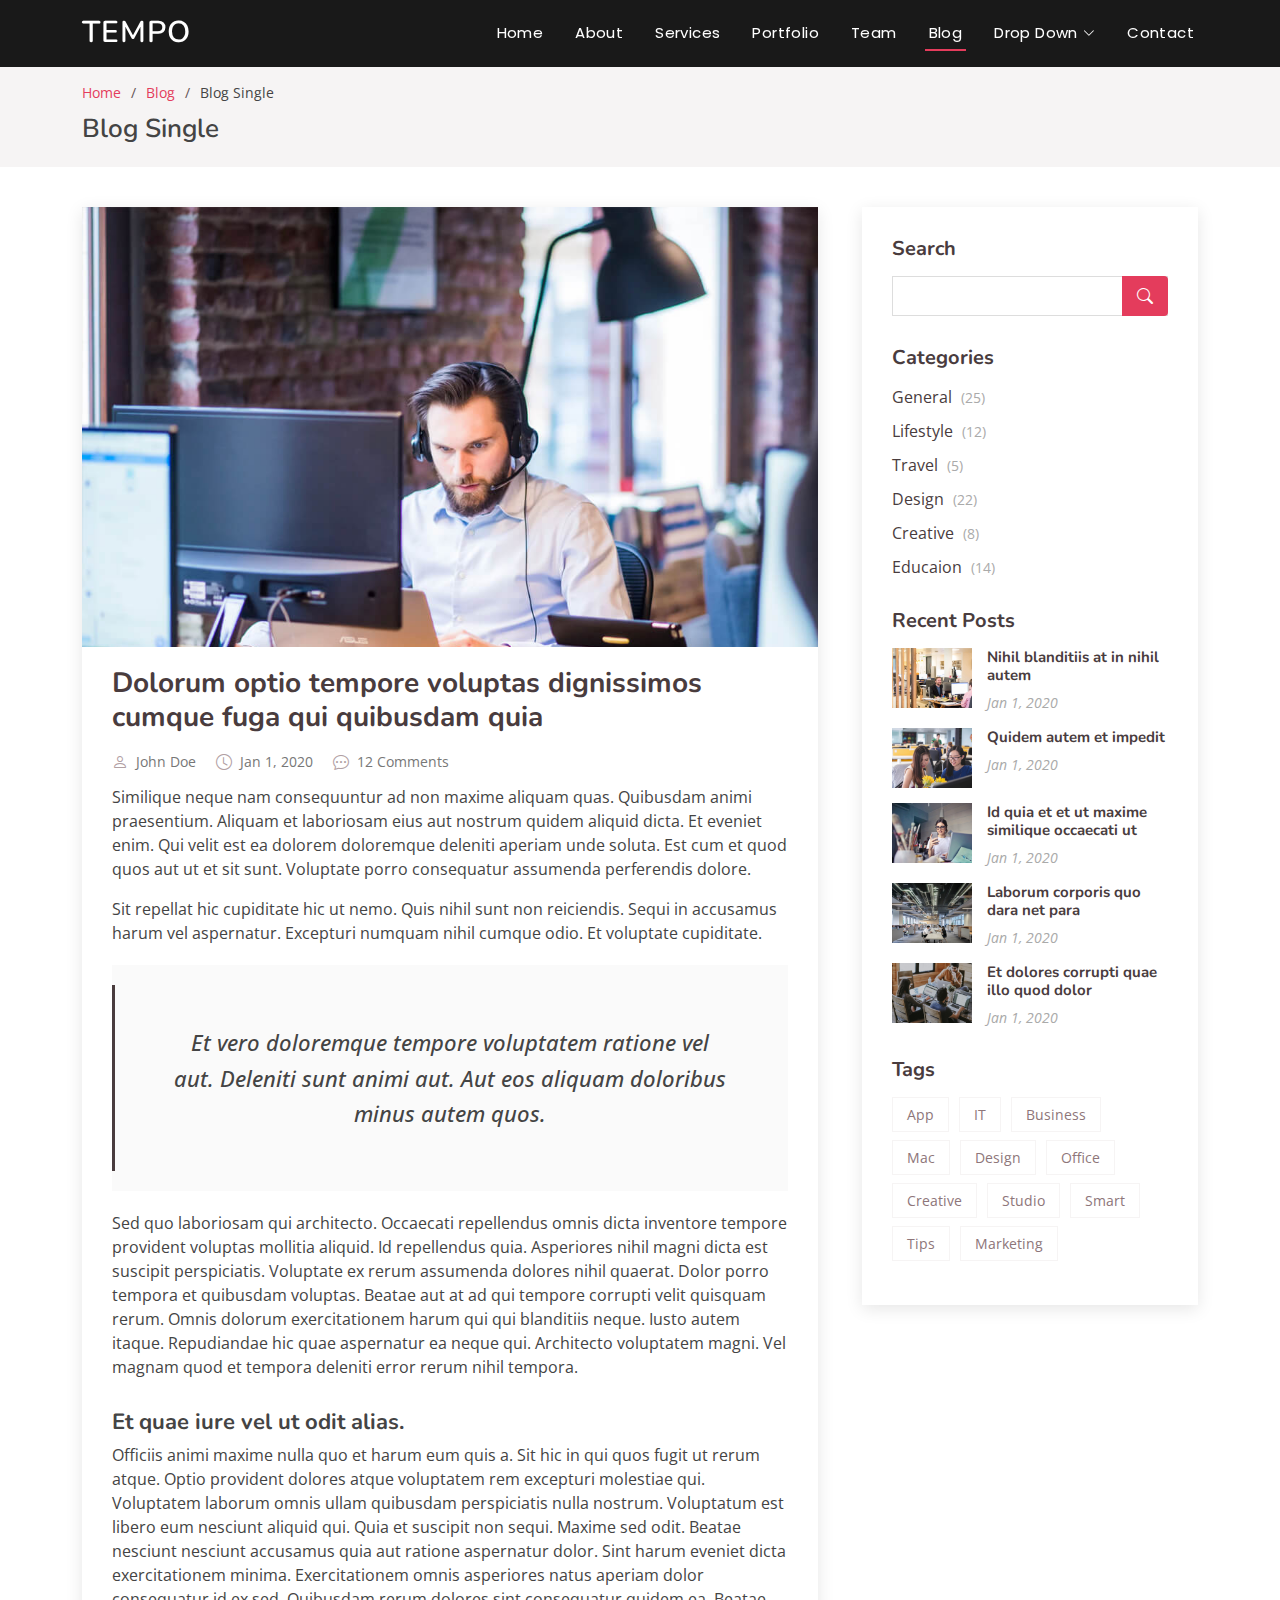
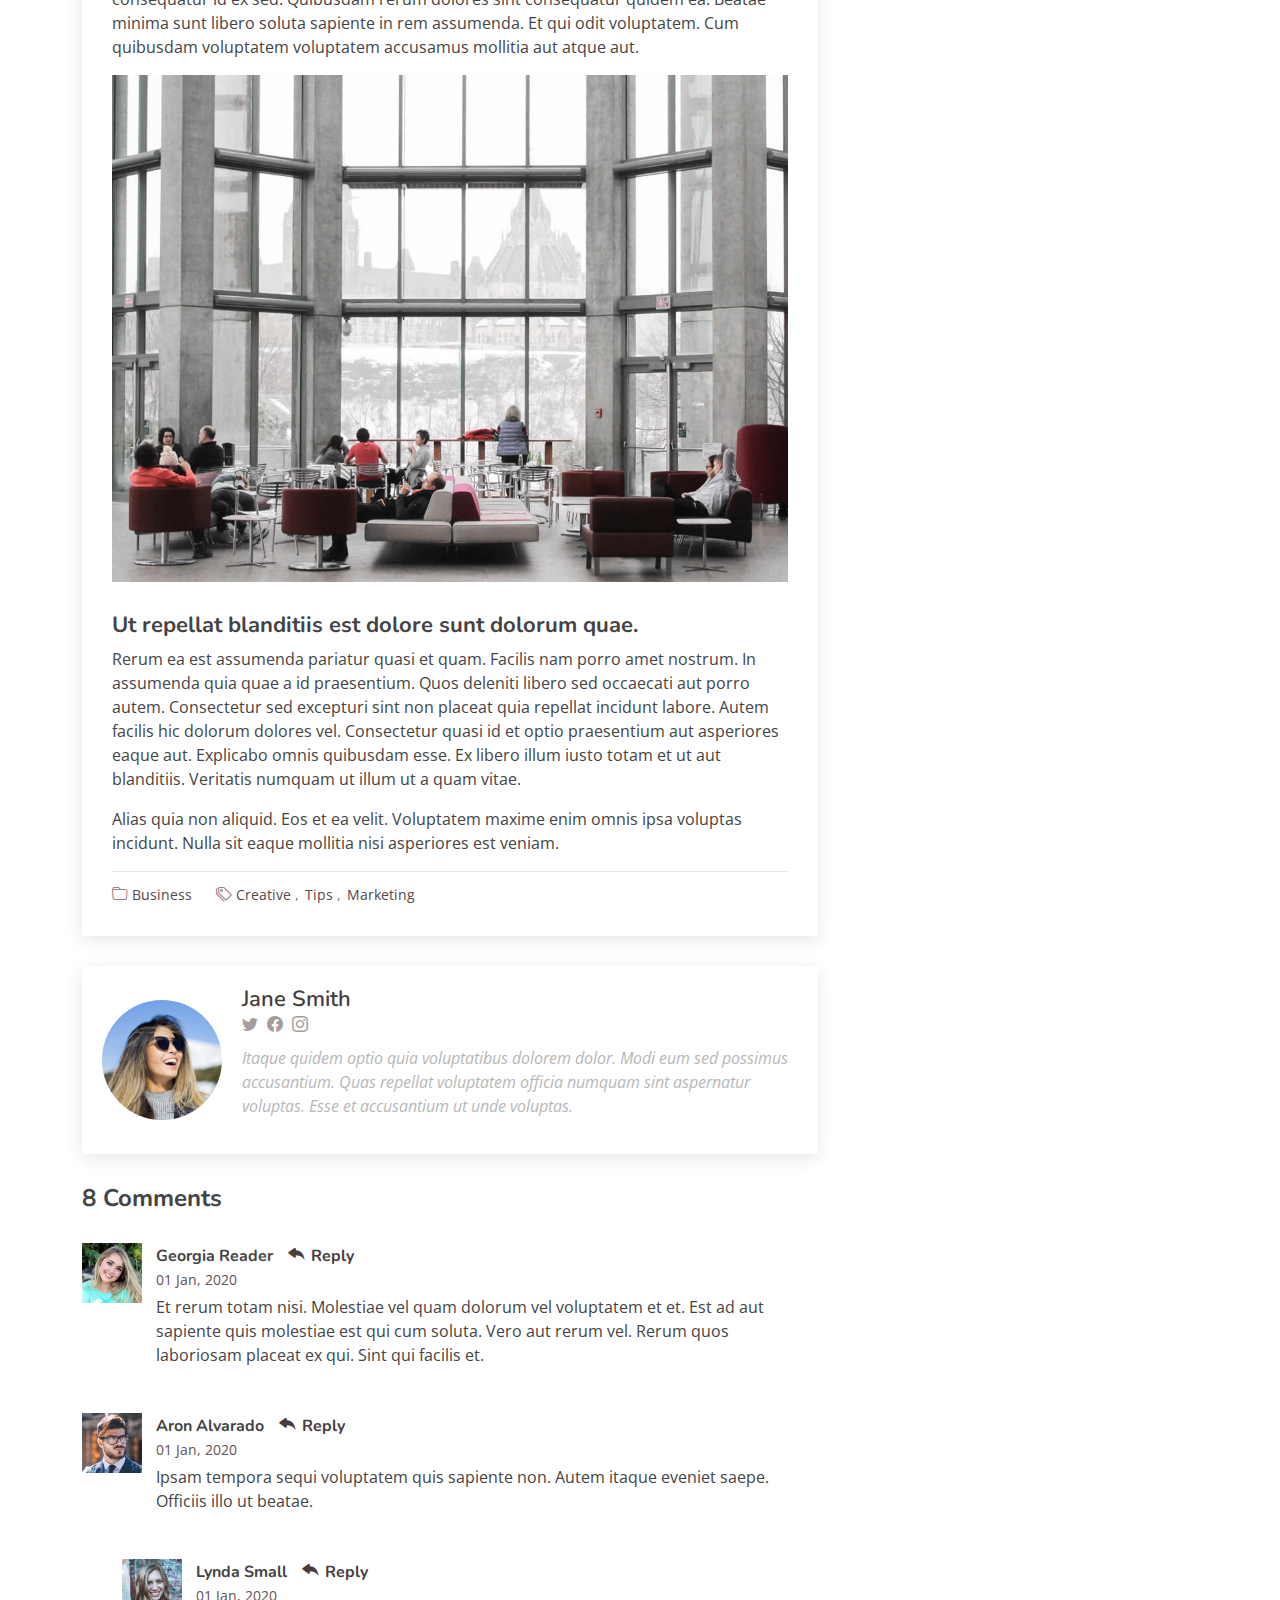
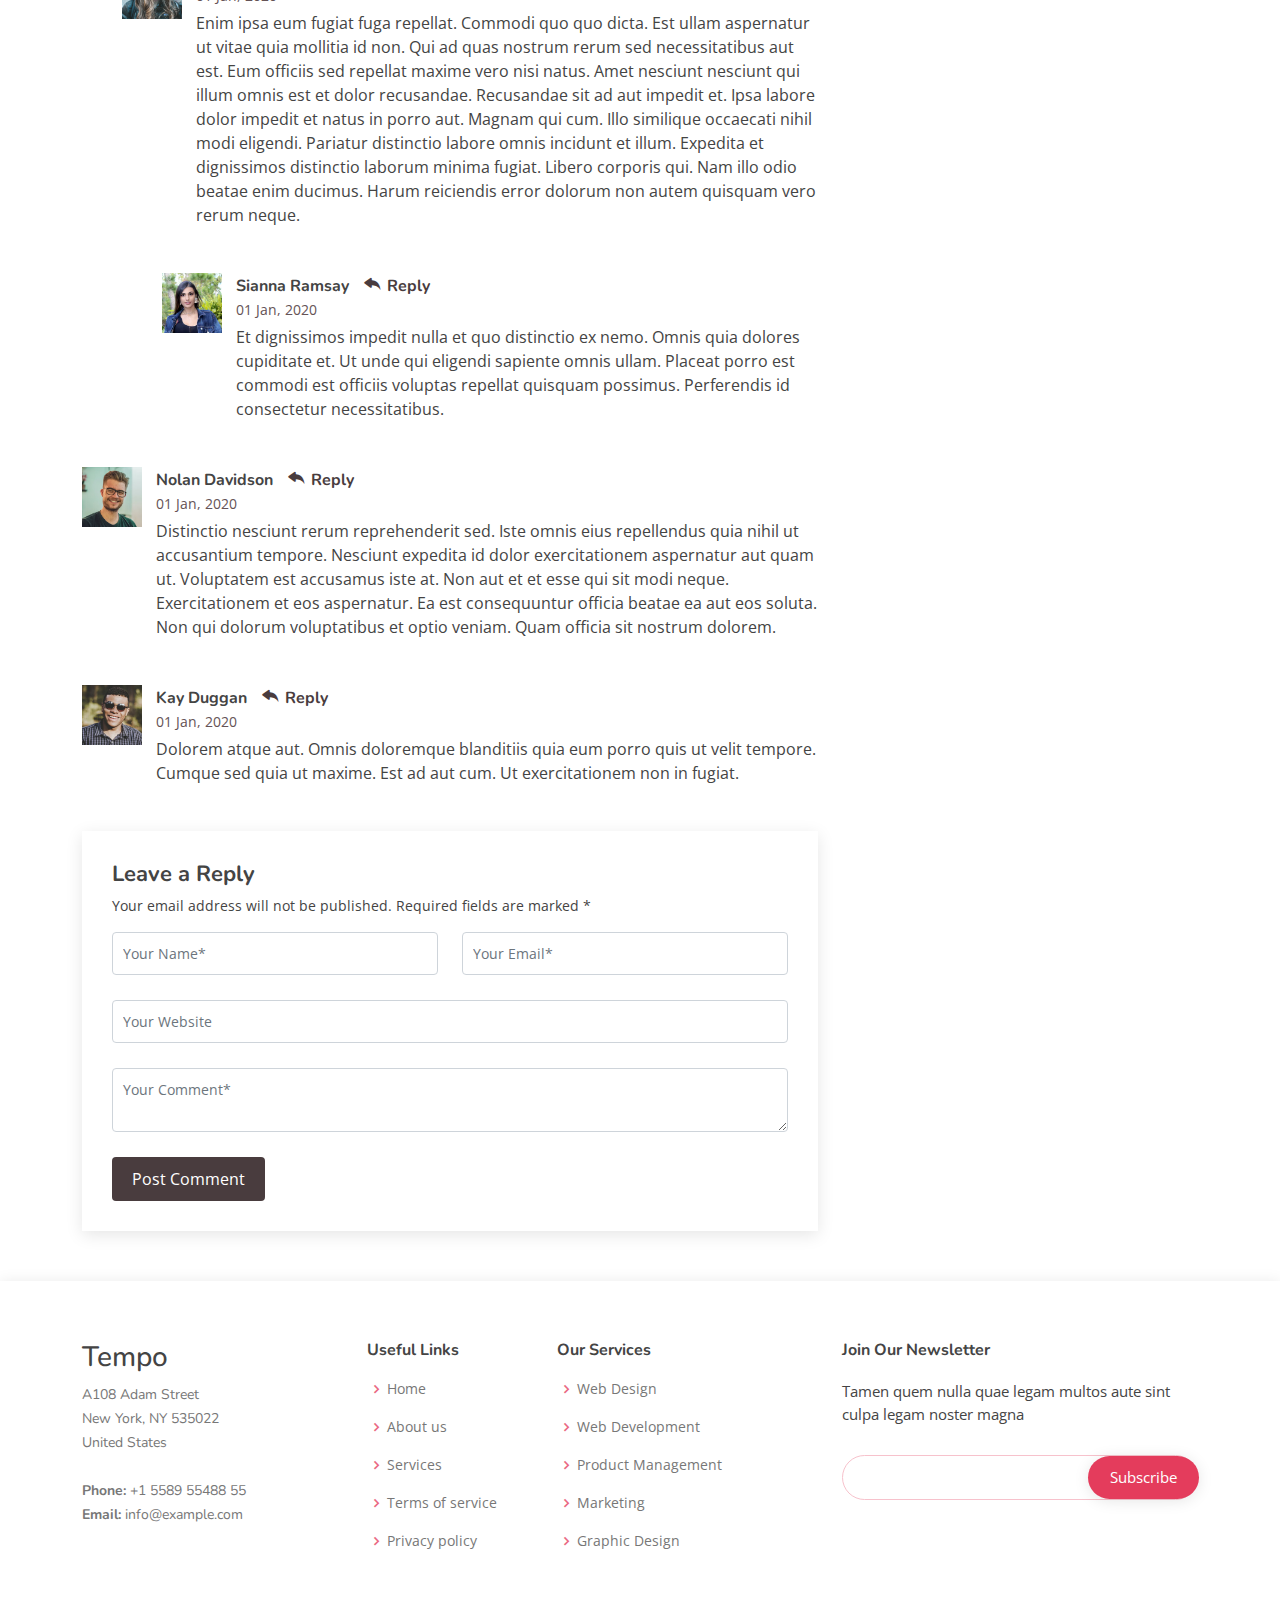
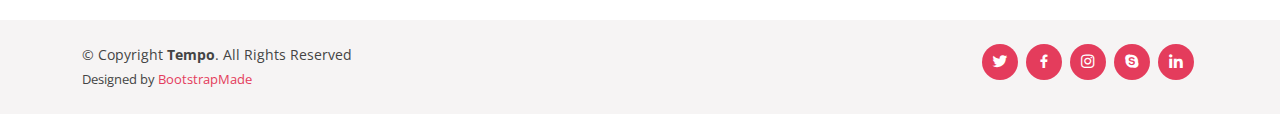
<file: Frontend code/Tempo/Tempo/blog-single.html>
<!DOCTYPE html>
<html lang="en">

<head>
  <meta charset="utf-8">
  <meta content="width=device-width, initial-scale=1.0" name="viewport">

  <title>Blog Single - Tempo Bootstrap Template</title>
  <meta content="" name="description">
  <meta content="" name="keywords">

  <!-- Favicons -->
  <link href="assets/img/favicon.png" rel="icon">
  <link href="assets/img/apple-touch-icon.png" rel="apple-touch-icon">

  <!-- Google Fonts -->
  <link href="https://fonts.googleapis.com/css?family=Open+Sans:300,300i,400,400i,600,600i,700,700i|Nunito:300,300i,400,400i,600,600i,700,700i|Poppins:300,300i,400,400i,500,500i,600,600i,700,700i" rel="stylesheet">

  <!-- Vendor CSS Files -->
  <link href="assets/vendor/bootstrap/css/bootstrap.min.css" rel="stylesheet">
  <link href="assets/vendor/bootstrap-icons/bootstrap-icons.css" rel="stylesheet">
  <link href="assets/vendor/boxicons/css/boxicons.min.css" rel="stylesheet">
  <link href="assets/vendor/glightbox/css/glightbox.min.css" rel="stylesheet">
  <link href="assets/vendor/remixicon/remixicon.css" rel="stylesheet">
  <link href="assets/vendor/swiper/swiper-bundle.min.css" rel="stylesheet">

  <!-- Template Main CSS File -->
  <link href="assets/css/style.css" rel="stylesheet">

  <!-- =======================================================
  * Template Name: Tempo - v4.10.0
  * Template URL: https://bootstrapmade.com/tempo-free-onepage-bootstrap-theme/
  * Author: BootstrapMade.com
  * License: https://bootstrapmade.com/license/
  ======================================================== -->
</head>

<body>

  <!-- ======= Header ======= -->
  <header id="header" class="fixed-top header-inner-pages">
    <div class="container d-flex align-items-center justify-content-between">

      <h1 class="logo"><a href="index.html">Tempo</a></h1>
      <!-- Uncomment below if you prefer to use an image logo -->
      <!-- <a href="index.html" class="logo"><img src="assets/img/logo.png" alt="" class="img-fluid"></a>-->

      <nav id="navbar" class="navbar">
        <ul>
          <li><a class="nav-link scrollto " href="#hero">Home</a></li>
          <li><a class="nav-link scrollto" href="#about">About</a></li>
          <li><a class="nav-link scrollto" href="#services">Services</a></li>
          <li><a class="nav-link scrollto " href="#portfolio">Portfolio</a></li>
          <li><a class="nav-link scrollto" href="#team">Team</a></li>
          <li><a class="active" href="blog.html">Blog</a></li>
          <li class="dropdown"><a href="#"><span>Drop Down</span> <i class="bi bi-chevron-down"></i></a>
            <ul>
              <li><a href="#">Drop Down 1</a></li>
              <li class="dropdown"><a href="#"><span>Deep Drop Down</span> <i class="bi bi-chevron-right"></i></a>
                <ul>
                  <li><a href="#">Deep Drop Down 1</a></li>
                  <li><a href="#">Deep Drop Down 2</a></li>
                  <li><a href="#">Deep Drop Down 3</a></li>
                  <li><a href="#">Deep Drop Down 4</a></li>
                  <li><a href="#">Deep Drop Down 5</a></li>
                </ul>
              </li>
              <li><a href="#">Drop Down 2</a></li>
              <li><a href="#">Drop Down 3</a></li>
              <li><a href="#">Drop Down 4</a></li>
            </ul>
          </li>
          <li><a class="nav-link scrollto" href="#contact">Contact</a></li>
        </ul>
        <i class="bi bi-list mobile-nav-toggle"></i>
      </nav><!-- .navbar -->

    </div>
  </header><!-- End Header -->

  <main id="main">

    <!-- ======= Breadcrumbs ======= -->
    <section id="breadcrumbs" class="breadcrumbs">
      <div class="container">

        <ol>
          <li><a href="index.html">Home</a></li>
          <li><a href="blog.html">Blog</a></li>
          <li>Blog Single</li>
        </ol>
        <h2>Blog Single</h2>

      </div>
    </section><!-- End Breadcrumbs -->

    <!-- ======= Blog Single Section ======= -->
    <section id="blog" class="blog">
      <div class="container" data-aos="fade-up">

        <div class="row">

          <div class="col-lg-8 entries">

            <article class="entry entry-single">

              <div class="entry-img">
                <img src="assets/img/blog/blog-1.jpg" alt="" class="img-fluid">
              </div>

              <h2 class="entry-title">
                <a href="blog-single.html">Dolorum optio tempore voluptas dignissimos cumque fuga qui quibusdam quia</a>
              </h2>

              <div class="entry-meta">
                <ul>
                  <li class="d-flex align-items-center"><i class="bi bi-person"></i> <a href="blog-single.html">John Doe</a></li>
                  <li class="d-flex align-items-center"><i class="bi bi-clock"></i> <a href="blog-single.html"><time datetime="2020-01-01">Jan 1, 2020</time></a></li>
                  <li class="d-flex align-items-center"><i class="bi bi-chat-dots"></i> <a href="blog-single.html">12 Comments</a></li>
                </ul>
              </div>

              <div class="entry-content">
                <p>
                  Similique neque nam consequuntur ad non maxime aliquam quas. Quibusdam animi praesentium. Aliquam et laboriosam eius aut nostrum quidem aliquid dicta.
                  Et eveniet enim. Qui velit est ea dolorem doloremque deleniti aperiam unde soluta. Est cum et quod quos aut ut et sit sunt. Voluptate porro consequatur assumenda perferendis dolore.
                </p>

                <p>
                  Sit repellat hic cupiditate hic ut nemo. Quis nihil sunt non reiciendis. Sequi in accusamus harum vel aspernatur. Excepturi numquam nihil cumque odio. Et voluptate cupiditate.
                </p>

                <blockquote>
                  <p>
                    Et vero doloremque tempore voluptatem ratione vel aut. Deleniti sunt animi aut. Aut eos aliquam doloribus minus autem quos.
                  </p>
                </blockquote>

                <p>
                  Sed quo laboriosam qui architecto. Occaecati repellendus omnis dicta inventore tempore provident voluptas mollitia aliquid. Id repellendus quia. Asperiores nihil magni dicta est suscipit perspiciatis. Voluptate ex rerum assumenda dolores nihil quaerat.
                  Dolor porro tempora et quibusdam voluptas. Beatae aut at ad qui tempore corrupti velit quisquam rerum. Omnis dolorum exercitationem harum qui qui blanditiis neque.
                  Iusto autem itaque. Repudiandae hic quae aspernatur ea neque qui. Architecto voluptatem magni. Vel magnam quod et tempora deleniti error rerum nihil tempora.
                </p>

                <h3>Et quae iure vel ut odit alias.</h3>
                <p>
                  Officiis animi maxime nulla quo et harum eum quis a. Sit hic in qui quos fugit ut rerum atque. Optio provident dolores atque voluptatem rem excepturi molestiae qui. Voluptatem laborum omnis ullam quibusdam perspiciatis nulla nostrum. Voluptatum est libero eum nesciunt aliquid qui.
                  Quia et suscipit non sequi. Maxime sed odit. Beatae nesciunt nesciunt accusamus quia aut ratione aspernatur dolor. Sint harum eveniet dicta exercitationem minima. Exercitationem omnis asperiores natus aperiam dolor consequatur id ex sed. Quibusdam rerum dolores sint consequatur quidem ea.
                  Beatae minima sunt libero soluta sapiente in rem assumenda. Et qui odit voluptatem. Cum quibusdam voluptatem voluptatem accusamus mollitia aut atque aut.
                </p>
                <img src="assets/img/blog/blog-inside-post.jpg" class="img-fluid" alt="">

                <h3>Ut repellat blanditiis est dolore sunt dolorum quae.</h3>
                <p>
                  Rerum ea est assumenda pariatur quasi et quam. Facilis nam porro amet nostrum. In assumenda quia quae a id praesentium. Quos deleniti libero sed occaecati aut porro autem. Consectetur sed excepturi sint non placeat quia repellat incidunt labore. Autem facilis hic dolorum dolores vel.
                  Consectetur quasi id et optio praesentium aut asperiores eaque aut. Explicabo omnis quibusdam esse. Ex libero illum iusto totam et ut aut blanditiis. Veritatis numquam ut illum ut a quam vitae.
                </p>
                <p>
                  Alias quia non aliquid. Eos et ea velit. Voluptatem maxime enim omnis ipsa voluptas incidunt. Nulla sit eaque mollitia nisi asperiores est veniam.
                </p>

              </div>

              <div class="entry-footer">
                <i class="bi bi-folder"></i>
                <ul class="cats">
                  <li><a href="#">Business</a></li>
                </ul>

                <i class="bi bi-tags"></i>
                <ul class="tags">
                  <li><a href="#">Creative</a></li>
                  <li><a href="#">Tips</a></li>
                  <li><a href="#">Marketing</a></li>
                </ul>
              </div>

            </article><!-- End blog entry -->

            <div class="blog-author d-flex align-items-center">
              <img src="assets/img/blog/blog-author.jpg" class="rounded-circle float-left" alt="">
              <div>
                <h4>Jane Smith</h4>
                <div class="social-links">
                  <a href="https://twitters.com/#"><i class="bi bi-twitter"></i></a>
                  <a href="https://facebook.com/#"><i class="bi bi-facebook"></i></a>
                  <a href="https://instagram.com/#"><i class="biu bi-instagram"></i></a>
                </div>
                <p>
                  Itaque quidem optio quia voluptatibus dolorem dolor. Modi eum sed possimus accusantium. Quas repellat voluptatem officia numquam sint aspernatur voluptas. Esse et accusantium ut unde voluptas.
                </p>
              </div>
            </div><!-- End blog author bio -->

            <div class="blog-comments">

              <h4 class="comments-count">8 Comments</h4>

              <div id="comment-1" class="comment">
                <div class="d-flex">
                  <div class="comment-img"><img src="assets/img/blog/comments-1.jpg" alt=""></div>
                  <div>
                    <h5><a href="">Georgia Reader</a> <a href="#" class="reply"><i class="bi bi-reply-fill"></i> Reply</a></h5>
                    <time datetime="2020-01-01">01 Jan, 2020</time>
                    <p>
                      Et rerum totam nisi. Molestiae vel quam dolorum vel voluptatem et et. Est ad aut sapiente quis molestiae est qui cum soluta.
                      Vero aut rerum vel. Rerum quos laboriosam placeat ex qui. Sint qui facilis et.
                    </p>
                  </div>
                </div>
              </div><!-- End comment #1 -->

              <div id="comment-2" class="comment">
                <div class="d-flex">
                  <div class="comment-img"><img src="assets/img/blog/comments-2.jpg" alt=""></div>
                  <div>
                    <h5><a href="">Aron Alvarado</a> <a href="#" class="reply"><i class="bi bi-reply-fill"></i> Reply</a></h5>
                    <time datetime="2020-01-01">01 Jan, 2020</time>
                    <p>
                      Ipsam tempora sequi voluptatem quis sapiente non. Autem itaque eveniet saepe. Officiis illo ut beatae.
                    </p>
                  </div>
                </div>

                <div id="comment-reply-1" class="comment comment-reply">
                  <div class="d-flex">
                    <div class="comment-img"><img src="assets/img/blog/comments-3.jpg" alt=""></div>
                    <div>
                      <h5><a href="">Lynda Small</a> <a href="#" class="reply"><i class="bi bi-reply-fill"></i> Reply</a></h5>
                      <time datetime="2020-01-01">01 Jan, 2020</time>
                      <p>
                        Enim ipsa eum fugiat fuga repellat. Commodi quo quo dicta. Est ullam aspernatur ut vitae quia mollitia id non. Qui ad quas nostrum rerum sed necessitatibus aut est. Eum officiis sed repellat maxime vero nisi natus. Amet nesciunt nesciunt qui illum omnis est et dolor recusandae.

                        Recusandae sit ad aut impedit et. Ipsa labore dolor impedit et natus in porro aut. Magnam qui cum. Illo similique occaecati nihil modi eligendi. Pariatur distinctio labore omnis incidunt et illum. Expedita et dignissimos distinctio laborum minima fugiat.

                        Libero corporis qui. Nam illo odio beatae enim ducimus. Harum reiciendis error dolorum non autem quisquam vero rerum neque.
                      </p>
                    </div>
                  </div>

                  <div id="comment-reply-2" class="comment comment-reply">
                    <div class="d-flex">
                      <div class="comment-img"><img src="assets/img/blog/comments-4.jpg" alt=""></div>
                      <div>
                        <h5><a href="">Sianna Ramsay</a> <a href="#" class="reply"><i class="bi bi-reply-fill"></i> Reply</a></h5>
                        <time datetime="2020-01-01">01 Jan, 2020</time>
                        <p>
                          Et dignissimos impedit nulla et quo distinctio ex nemo. Omnis quia dolores cupiditate et. Ut unde qui eligendi sapiente omnis ullam. Placeat porro est commodi est officiis voluptas repellat quisquam possimus. Perferendis id consectetur necessitatibus.
                        </p>
                      </div>
                    </div>

                  </div><!-- End comment reply #2-->

                </div><!-- End comment reply #1-->

              </div><!-- End comment #2-->

              <div id="comment-3" class="comment">
                <div class="d-flex">
                  <div class="comment-img"><img src="assets/img/blog/comments-5.jpg" alt=""></div>
                  <div>
                    <h5><a href="">Nolan Davidson</a> <a href="#" class="reply"><i class="bi bi-reply-fill"></i> Reply</a></h5>
                    <time datetime="2020-01-01">01 Jan, 2020</time>
                    <p>
                      Distinctio nesciunt rerum reprehenderit sed. Iste omnis eius repellendus quia nihil ut accusantium tempore. Nesciunt expedita id dolor exercitationem aspernatur aut quam ut. Voluptatem est accusamus iste at.
                      Non aut et et esse qui sit modi neque. Exercitationem et eos aspernatur. Ea est consequuntur officia beatae ea aut eos soluta. Non qui dolorum voluptatibus et optio veniam. Quam officia sit nostrum dolorem.
                    </p>
                  </div>
                </div>

              </div><!-- End comment #3 -->

              <div id="comment-4" class="comment">
                <div class="d-flex">
                  <div class="comment-img"><img src="assets/img/blog/comments-6.jpg" alt=""></div>
                  <div>
                    <h5><a href="">Kay Duggan</a> <a href="#" class="reply"><i class="bi bi-reply-fill"></i> Reply</a></h5>
                    <time datetime="2020-01-01">01 Jan, 2020</time>
                    <p>
                      Dolorem atque aut. Omnis doloremque blanditiis quia eum porro quis ut velit tempore. Cumque sed quia ut maxime. Est ad aut cum. Ut exercitationem non in fugiat.
                    </p>
                  </div>
                </div>

              </div><!-- End comment #4 -->

              <div class="reply-form">
                <h4>Leave a Reply</h4>
                <p>Your email address will not be published. Required fields are marked * </p>
                <form action="">
                  <div class="row">
                    <div class="col-md-6 form-group">
                      <input name="name" type="text" class="form-control" placeholder="Your Name*">
                    </div>
                    <div class="col-md-6 form-group">
                      <input name="email" type="text" class="form-control" placeholder="Your Email*">
                    </div>
                  </div>
                  <div class="row">
                    <div class="col form-group">
                      <input name="website" type="text" class="form-control" placeholder="Your Website">
                    </div>
                  </div>
                  <div class="row">
                    <div class="col form-group">
                      <textarea name="comment" class="form-control" placeholder="Your Comment*"></textarea>
                    </div>
                  </div>
                  <button type="submit" class="btn btn-primary">Post Comment</button>

                </form>

              </div>

            </div><!-- End blog comments -->

          </div><!-- End blog entries list -->

          <div class="col-lg-4">

            <div class="sidebar">

              <h3 class="sidebar-title">Search</h3>
              <div class="sidebar-item search-form">
                <form action="">
                  <input type="text">
                  <button type="submit"><i class="bi bi-search"></i></button>
                </form>
              </div><!-- End sidebar search formn-->

              <h3 class="sidebar-title">Categories</h3>
              <div class="sidebar-item categories">
                <ul>
                  <li><a href="#">General <span>(25)</span></a></li>
                  <li><a href="#">Lifestyle <span>(12)</span></a></li>
                  <li><a href="#">Travel <span>(5)</span></a></li>
                  <li><a href="#">Design <span>(22)</span></a></li>
                  <li><a href="#">Creative <span>(8)</span></a></li>
                  <li><a href="#">Educaion <span>(14)</span></a></li>
                </ul>
              </div><!-- End sidebar categories-->

              <h3 class="sidebar-title">Recent Posts</h3>
              <div class="sidebar-item recent-posts">
                <div class="post-item clearfix">
                  <img src="assets/img/blog/blog-recent-1.jpg" alt="">
                  <h4><a href="blog-single.html">Nihil blanditiis at in nihil autem</a></h4>
                  <time datetime="2020-01-01">Jan 1, 2020</time>
                </div>

                <div class="post-item clearfix">
                  <img src="assets/img/blog/blog-recent-2.jpg" alt="">
                  <h4><a href="blog-single.html">Quidem autem et impedit</a></h4>
                  <time datetime="2020-01-01">Jan 1, 2020</time>
                </div>

                <div class="post-item clearfix">
                  <img src="assets/img/blog/blog-recent-3.jpg" alt="">
                  <h4><a href="blog-single.html">Id quia et et ut maxime similique occaecati ut</a></h4>
                  <time datetime="2020-01-01">Jan 1, 2020</time>
                </div>

                <div class="post-item clearfix">
                  <img src="assets/img/blog/blog-recent-4.jpg" alt="">
                  <h4><a href="blog-single.html">Laborum corporis quo dara net para</a></h4>
                  <time datetime="2020-01-01">Jan 1, 2020</time>
                </div>

                <div class="post-item clearfix">
                  <img src="assets/img/blog/blog-recent-5.jpg" alt="">
                  <h4><a href="blog-single.html">Et dolores corrupti quae illo quod dolor</a></h4>
                  <time datetime="2020-01-01">Jan 1, 2020</time>
                </div>

              </div><!-- End sidebar recent posts-->

              <h3 class="sidebar-title">Tags</h3>
              <div class="sidebar-item tags">
                <ul>
                  <li><a href="#">App</a></li>
                  <li><a href="#">IT</a></li>
                  <li><a href="#">Business</a></li>
                  <li><a href="#">Mac</a></li>
                  <li><a href="#">Design</a></li>
                  <li><a href="#">Office</a></li>
                  <li><a href="#">Creative</a></li>
                  <li><a href="#">Studio</a></li>
                  <li><a href="#">Smart</a></li>
                  <li><a href="#">Tips</a></li>
                  <li><a href="#">Marketing</a></li>
                </ul>
              </div><!-- End sidebar tags-->

            </div><!-- End sidebar -->

          </div><!-- End blog sidebar -->

        </div>

      </div>
    </section><!-- End Blog Single Section -->

  </main><!-- End #main -->

  <!-- ======= Footer ======= -->
  <footer id="footer">

    <div class="footer-top">
      <div class="container">
        <div class="row">

          <div class="col-lg-3 col-md-6 footer-contact">
            <h3>Tempo</h3>
            <p>
              A108 Adam Street <br>
              New York, NY 535022<br>
              United States <br><br>
              <strong>Phone:</strong> +1 5589 55488 55<br>
              <strong>Email:</strong> info@example.com<br>
            </p>
          </div>

          <div class="col-lg-2 col-md-6 footer-links">
            <h4>Useful Links</h4>
            <ul>
              <li><i class="bx bx-chevron-right"></i> <a href="#">Home</a></li>
              <li><i class="bx bx-chevron-right"></i> <a href="#">About us</a></li>
              <li><i class="bx bx-chevron-right"></i> <a href="#">Services</a></li>
              <li><i class="bx bx-chevron-right"></i> <a href="#">Terms of service</a></li>
              <li><i class="bx bx-chevron-right"></i> <a href="#">Privacy policy</a></li>
            </ul>
          </div>

          <div class="col-lg-3 col-md-6 footer-links">
            <h4>Our Services</h4>
            <ul>
              <li><i class="bx bx-chevron-right"></i> <a href="#">Web Design</a></li>
              <li><i class="bx bx-chevron-right"></i> <a href="#">Web Development</a></li>
              <li><i class="bx bx-chevron-right"></i> <a href="#">Product Management</a></li>
              <li><i class="bx bx-chevron-right"></i> <a href="#">Marketing</a></li>
              <li><i class="bx bx-chevron-right"></i> <a href="#">Graphic Design</a></li>
            </ul>
          </div>

          <div class="col-lg-4 col-md-6 footer-newsletter">
            <h4>Join Our Newsletter</h4>
            <p>Tamen quem nulla quae legam multos aute sint culpa legam noster magna</p>
            <form action="" method="post">
              <input type="email" name="email"><input type="submit" value="Subscribe">
            </form>
          </div>

        </div>
      </div>
    </div>

    <div class="container d-md-flex py-4">

      <div class="me-md-auto text-center text-md-start">
        <div class="copyright">
          &copy; Copyright <strong><span>Tempo</span></strong>. All Rights Reserved
        </div>
        <div class="credits">
          <!-- All the links in the footer should remain intact. -->
          <!-- You can delete the links only if you purchased the pro version. -->
          <!-- Licensing information: https://bootstrapmade.com/license/ -->
          <!-- Purchase the pro version with working PHP/AJAX contact form: https://bootstrapmade.com/tempo-free-onepage-bootstrap-theme/ -->
          Designed by <a href="https://bootstrapmade.com/">BootstrapMade</a>
        </div>
      </div>
      <div class="social-links text-center text-md-right pt-3 pt-md-0">
        <a href="#" class="twitter"><i class="bx bxl-twitter"></i></a>
        <a href="#" class="facebook"><i class="bx bxl-facebook"></i></a>
        <a href="#" class="instagram"><i class="bx bxl-instagram"></i></a>
        <a href="#" class="google-plus"><i class="bx bxl-skype"></i></a>
        <a href="#" class="linkedin"><i class="bx bxl-linkedin"></i></a>
      </div>
    </div>
  </footer><!-- End Footer -->

  <a href="#" class="back-to-top d-flex align-items-center justify-content-center"><i class="bi bi-arrow-up-short"></i></a>

  <!-- Vendor JS Files -->
  <script src="assets/vendor/bootstrap/js/bootstrap.bundle.min.js"></script>
  <script src="assets/vendor/glightbox/js/glightbox.min.js"></script>
  <script src="assets/vendor/isotope-layout/isotope.pkgd.min.js"></script>
  <script src="assets/vendor/swiper/swiper-bundle.min.js"></script>
  <script src="assets/vendor/php-email-form/validate.js"></script>

  <!-- Template Main JS File -->
  <script src="assets/js/main.js"></script>

</body>

</html>
</file>
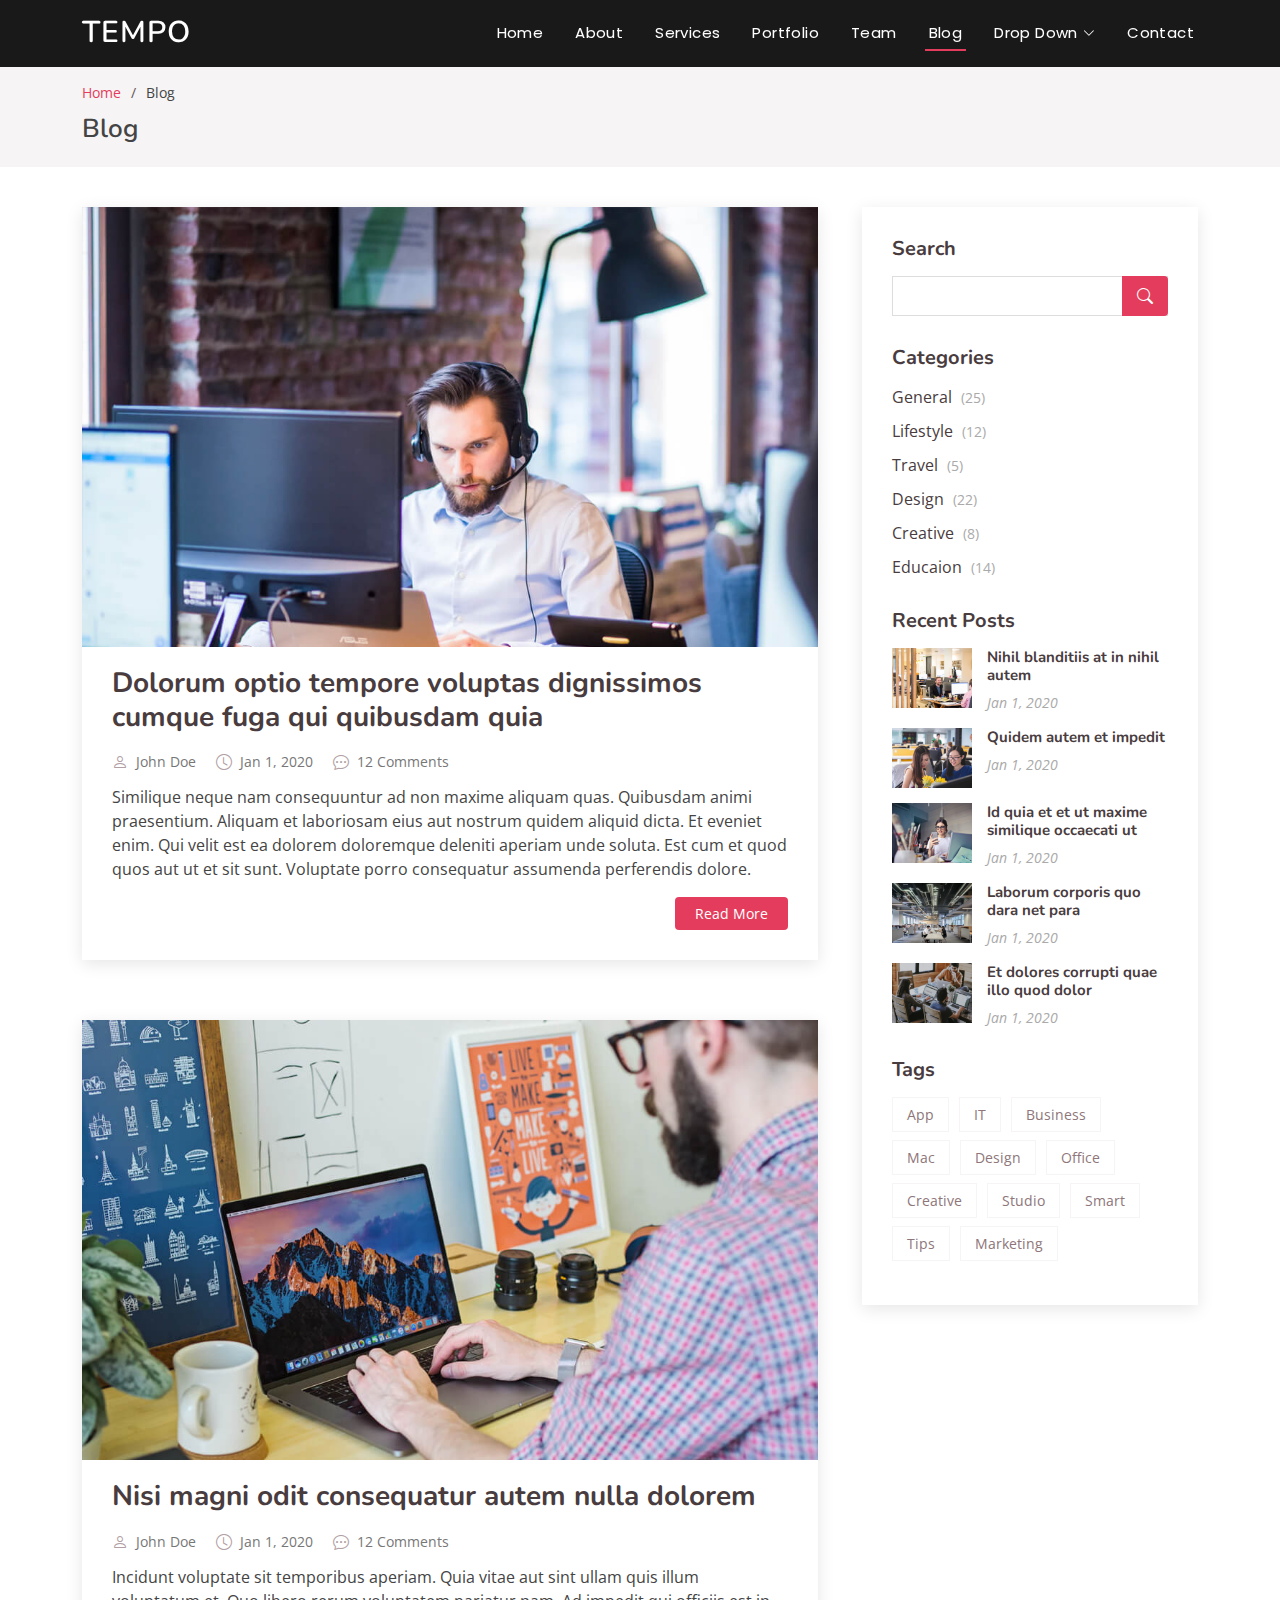
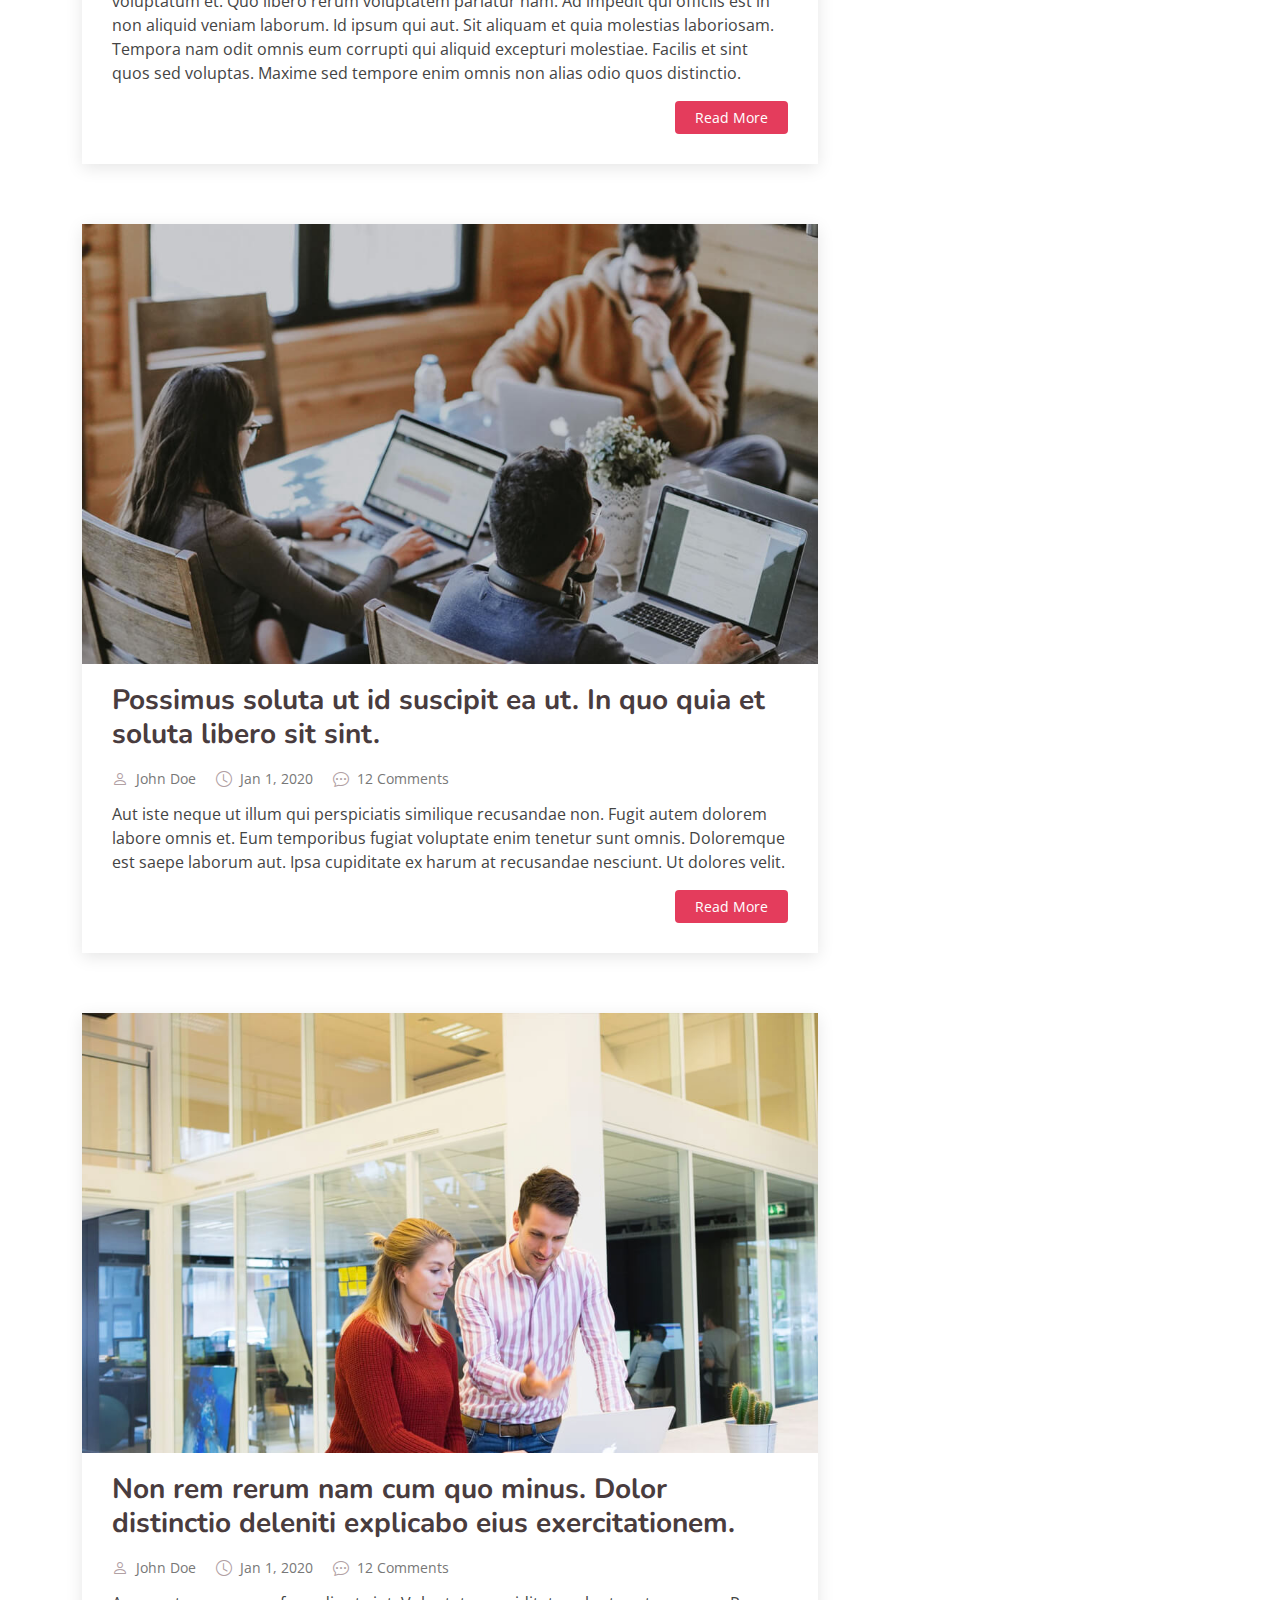
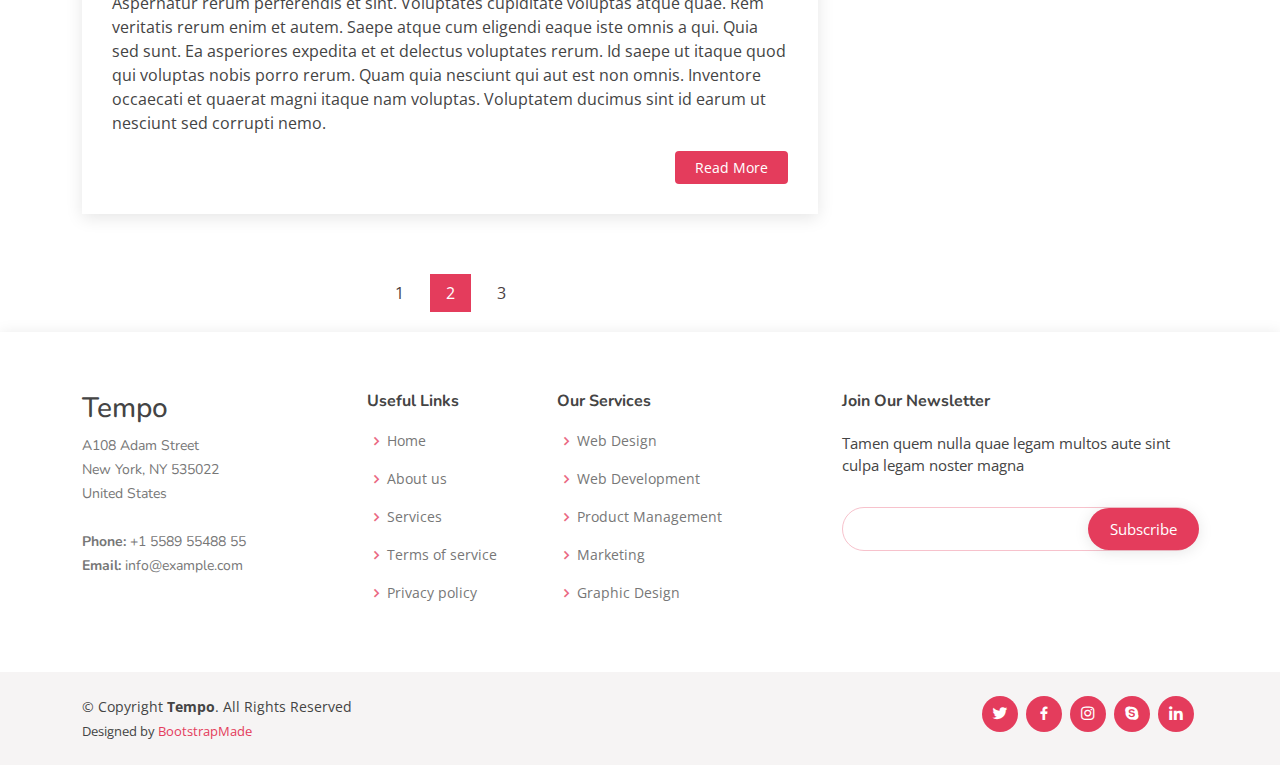
<file: Frontend code/Tempo/Tempo/blog.html>
<!DOCTYPE html>
<html lang="en">

<head>
  <meta charset="utf-8">
  <meta content="width=device-width, initial-scale=1.0" name="viewport">

  <title>Blog - Tempo Bootstrap Template</title>
  <meta content="" name="description">
  <meta content="" name="keywords">

  <!-- Favicons -->
  <link href="assets/img/favicon.png" rel="icon">
  <link href="assets/img/apple-touch-icon.png" rel="apple-touch-icon">

  <!-- Google Fonts -->
  <link href="https://fonts.googleapis.com/css?family=Open+Sans:300,300i,400,400i,600,600i,700,700i|Nunito:300,300i,400,400i,600,600i,700,700i|Poppins:300,300i,400,400i,500,500i,600,600i,700,700i" rel="stylesheet">

  <!-- Vendor CSS Files -->
  <link href="assets/vendor/bootstrap/css/bootstrap.min.css" rel="stylesheet">
  <link href="assets/vendor/bootstrap-icons/bootstrap-icons.css" rel="stylesheet">
  <link href="assets/vendor/boxicons/css/boxicons.min.css" rel="stylesheet">
  <link href="assets/vendor/glightbox/css/glightbox.min.css" rel="stylesheet">
  <link href="assets/vendor/remixicon/remixicon.css" rel="stylesheet">
  <link href="assets/vendor/swiper/swiper-bundle.min.css" rel="stylesheet">

  <!-- Template Main CSS File -->
  <link href="assets/css/style.css" rel="stylesheet">

  <!-- =======================================================
  * Template Name: Tempo - v4.10.0
  * Template URL: https://bootstrapmade.com/tempo-free-onepage-bootstrap-theme/
  * Author: BootstrapMade.com
  * License: https://bootstrapmade.com/license/
  ======================================================== -->
</head>

<body>

  <!-- ======= Header ======= -->
  <header id="header" class="fixed-top header-inner-pages">
    <div class="container d-flex align-items-center justify-content-between">

      <h1 class="logo"><a href="index.html">Tempo</a></h1>
      <!-- Uncomment below if you prefer to use an image logo -->
      <!-- <a href="index.html" class="logo"><img src="assets/img/logo.png" alt="" class="img-fluid"></a>-->

      <nav id="navbar" class="navbar">
        <ul>
          <li><a class="nav-link scrollto " href="#hero">Home</a></li>
          <li><a class="nav-link scrollto" href="#about">About</a></li>
          <li><a class="nav-link scrollto" href="#services">Services</a></li>
          <li><a class="nav-link scrollto " href="#portfolio">Portfolio</a></li>
          <li><a class="nav-link scrollto" href="#team">Team</a></li>
          <li><a class="active" href="blog.html">Blog</a></li>
          <li class="dropdown"><a href="#"><span>Drop Down</span> <i class="bi bi-chevron-down"></i></a>
            <ul>
              <li><a href="#">Drop Down 1</a></li>
              <li class="dropdown"><a href="#"><span>Deep Drop Down</span> <i class="bi bi-chevron-right"></i></a>
                <ul>
                  <li><a href="#">Deep Drop Down 1</a></li>
                  <li><a href="#">Deep Drop Down 2</a></li>
                  <li><a href="#">Deep Drop Down 3</a></li>
                  <li><a href="#">Deep Drop Down 4</a></li>
                  <li><a href="#">Deep Drop Down 5</a></li>
                </ul>
              </li>
              <li><a href="#">Drop Down 2</a></li>
              <li><a href="#">Drop Down 3</a></li>
              <li><a href="#">Drop Down 4</a></li>
            </ul>
          </li>
          <li><a class="nav-link scrollto" href="#contact">Contact</a></li>
        </ul>
        <i class="bi bi-list mobile-nav-toggle"></i>
      </nav><!-- .navbar -->

    </div>
  </header><!-- End Header -->

  <main id="main">

    <!-- ======= Breadcrumbs ======= -->
    <section id="breadcrumbs" class="breadcrumbs">
      <div class="container">

        <ol>
          <li><a href="index.html">Home</a></li>
          <li>Blog</li>
        </ol>
        <h2>Blog</h2>

      </div>
    </section><!-- End Breadcrumbs -->

    <!-- ======= Blog Section ======= -->
    <section id="blog" class="blog">
      <div class="container" data-aos="fade-up">

        <div class="row">

          <div class="col-lg-8 entries">

            <article class="entry">

              <div class="entry-img">
                <img src="assets/img/blog/blog-1.jpg" alt="" class="img-fluid">
              </div>

              <h2 class="entry-title">
                <a href="blog-single.html">Dolorum optio tempore voluptas dignissimos cumque fuga qui quibusdam quia</a>
              </h2>

              <div class="entry-meta">
                <ul>
                  <li class="d-flex align-items-center"><i class="bi bi-person"></i> <a href="blog-single.html">John Doe</a></li>
                  <li class="d-flex align-items-center"><i class="bi bi-clock"></i> <a href="blog-single.html"><time datetime="2020-01-01">Jan 1, 2020</time></a></li>
                  <li class="d-flex align-items-center"><i class="bi bi-chat-dots"></i> <a href="blog-single.html">12 Comments</a></li>
                </ul>
              </div>

              <div class="entry-content">
                <p>
                  Similique neque nam consequuntur ad non maxime aliquam quas. Quibusdam animi praesentium. Aliquam et laboriosam eius aut nostrum quidem aliquid dicta.
                  Et eveniet enim. Qui velit est ea dolorem doloremque deleniti aperiam unde soluta. Est cum et quod quos aut ut et sit sunt. Voluptate porro consequatur assumenda perferendis dolore.
                </p>
                <div class="read-more">
                  <a href="blog-single.html">Read More</a>
                </div>
              </div>

            </article><!-- End blog entry -->

            <article class="entry">

              <div class="entry-img">
                <img src="assets/img/blog/blog-2.jpg" alt="" class="img-fluid">
              </div>

              <h2 class="entry-title">
                <a href="blog-single.html">Nisi magni odit consequatur autem nulla dolorem</a>
              </h2>

              <div class="entry-meta">
                <ul>
                  <li class="d-flex align-items-center"><i class="bi bi-person"></i> <a href="blog-single.html">John Doe</a></li>
                  <li class="d-flex align-items-center"><i class="bi bi-clock"></i> <a href="blog-single.html"><time datetime="2020-01-01">Jan 1, 2020</time></a></li>
                  <li class="d-flex align-items-center"><i class="bi bi-chat-dots"></i> <a href="blog-single.html">12 Comments</a></li>
                </ul>
              </div>

              <div class="entry-content">
                <p>
                  Incidunt voluptate sit temporibus aperiam. Quia vitae aut sint ullam quis illum voluptatum et. Quo libero rerum voluptatem pariatur nam.
                  Ad impedit qui officiis est in non aliquid veniam laborum. Id ipsum qui aut. Sit aliquam et quia molestias laboriosam. Tempora nam odit omnis eum corrupti qui aliquid excepturi molestiae. Facilis et sint quos sed voluptas. Maxime sed tempore enim omnis non alias odio quos distinctio.
                </p>
                <div class="read-more">
                  <a href="blog-single.html">Read More</a>
                </div>
              </div>

            </article><!-- End blog entry -->

            <article class="entry">

              <div class="entry-img">
                <img src="assets/img/blog/blog-3.jpg" alt="" class="img-fluid">
              </div>

              <h2 class="entry-title">
                <a href="blog-single.html">Possimus soluta ut id suscipit ea ut. In quo quia et soluta libero sit sint.</a>
              </h2>

              <div class="entry-meta">
                <ul>
                  <li class="d-flex align-items-center"><i class="bi bi-person"></i> <a href="blog-single.html">John Doe</a></li>
                  <li class="d-flex align-items-center"><i class="bi bi-clock"></i> <a href="blog-single.html"><time datetime="2020-01-01">Jan 1, 2020</time></a></li>
                  <li class="d-flex align-items-center"><i class="bi bi-chat-dots"></i> <a href="blog-single.html">12 Comments</a></li>
                </ul>
              </div>

              <div class="entry-content">
                <p>
                  Aut iste neque ut illum qui perspiciatis similique recusandae non. Fugit autem dolorem labore omnis et. Eum temporibus fugiat voluptate enim tenetur sunt omnis.
                  Doloremque est saepe laborum aut. Ipsa cupiditate ex harum at recusandae nesciunt. Ut dolores velit.
                </p>
                <div class="read-more">
                  <a href="blog-single.html">Read More</a>
                </div>
              </div>

            </article><!-- End blog entry -->

            <article class="entry">

              <div class="entry-img">
                <img src="assets/img/blog/blog-4.jpg" alt="" class="img-fluid">
              </div>

              <h2 class="entry-title">
                <a href="blog-single.html">Non rem rerum nam cum quo minus. Dolor distinctio deleniti explicabo eius exercitationem.</a>
              </h2>

              <div class="entry-meta">
                <ul>
                  <li class="d-flex align-items-center"><i class="bi bi-person"></i> <a href="blog-single.html">John Doe</a></li>
                  <li class="d-flex align-items-center"><i class="bi bi-clock"></i> <a href="blog-single.html"><time datetime="2020-01-01">Jan 1, 2020</time></a></li>
                  <li class="d-flex align-items-center"><i class="bi bi-chat-dots"></i> <a href="blog-single.html">12 Comments</a></li>
                </ul>
              </div>

              <div class="entry-content">
                <p>
                  Aspernatur rerum perferendis et sint. Voluptates cupiditate voluptas atque quae. Rem veritatis rerum enim et autem. Saepe atque cum eligendi eaque iste omnis a qui.
                  Quia sed sunt. Ea asperiores expedita et et delectus voluptates rerum. Id saepe ut itaque quod qui voluptas nobis porro rerum. Quam quia nesciunt qui aut est non omnis. Inventore occaecati et quaerat magni itaque nam voluptas. Voluptatem ducimus sint id earum ut nesciunt sed corrupti nemo.
                </p>
                <div class="read-more">
                  <a href="blog-single.html">Read More</a>
                </div>
              </div>

            </article><!-- End blog entry -->

            <div class="blog-pagination">
              <ul class="justify-content-center">
                <li><a href="#">1</a></li>
                <li class="active"><a href="#">2</a></li>
                <li><a href="#">3</a></li>
              </ul>
            </div>

          </div><!-- End blog entries list -->

          <div class="col-lg-4">

            <div class="sidebar">

              <h3 class="sidebar-title">Search</h3>
              <div class="sidebar-item search-form">
                <form action="">
                  <input type="text">
                  <button type="submit"><i class="bi bi-search"></i></button>
                </form>
              </div><!-- End sidebar search formn-->

              <h3 class="sidebar-title">Categories</h3>
              <div class="sidebar-item categories">
                <ul>
                  <li><a href="#">General <span>(25)</span></a></li>
                  <li><a href="#">Lifestyle <span>(12)</span></a></li>
                  <li><a href="#">Travel <span>(5)</span></a></li>
                  <li><a href="#">Design <span>(22)</span></a></li>
                  <li><a href="#">Creative <span>(8)</span></a></li>
                  <li><a href="#">Educaion <span>(14)</span></a></li>
                </ul>
              </div><!-- End sidebar categories-->

              <h3 class="sidebar-title">Recent Posts</h3>
              <div class="sidebar-item recent-posts">
                <div class="post-item clearfix">
                  <img src="assets/img/blog/blog-recent-1.jpg" alt="">
                  <h4><a href="blog-single.html">Nihil blanditiis at in nihil autem</a></h4>
                  <time datetime="2020-01-01">Jan 1, 2020</time>
                </div>

                <div class="post-item clearfix">
                  <img src="assets/img/blog/blog-recent-2.jpg" alt="">
                  <h4><a href="blog-single.html">Quidem autem et impedit</a></h4>
                  <time datetime="2020-01-01">Jan 1, 2020</time>
                </div>

                <div class="post-item clearfix">
                  <img src="assets/img/blog/blog-recent-3.jpg" alt="">
                  <h4><a href="blog-single.html">Id quia et et ut maxime similique occaecati ut</a></h4>
                  <time datetime="2020-01-01">Jan 1, 2020</time>
                </div>

                <div class="post-item clearfix">
                  <img src="assets/img/blog/blog-recent-4.jpg" alt="">
                  <h4><a href="blog-single.html">Laborum corporis quo dara net para</a></h4>
                  <time datetime="2020-01-01">Jan 1, 2020</time>
                </div>

                <div class="post-item clearfix">
                  <img src="assets/img/blog/blog-recent-5.jpg" alt="">
                  <h4><a href="blog-single.html">Et dolores corrupti quae illo quod dolor</a></h4>
                  <time datetime="2020-01-01">Jan 1, 2020</time>
                </div>

              </div><!-- End sidebar recent posts-->

              <h3 class="sidebar-title">Tags</h3>
              <div class="sidebar-item tags">
                <ul>
                  <li><a href="#">App</a></li>
                  <li><a href="#">IT</a></li>
                  <li><a href="#">Business</a></li>
                  <li><a href="#">Mac</a></li>
                  <li><a href="#">Design</a></li>
                  <li><a href="#">Office</a></li>
                  <li><a href="#">Creative</a></li>
                  <li><a href="#">Studio</a></li>
                  <li><a href="#">Smart</a></li>
                  <li><a href="#">Tips</a></li>
                  <li><a href="#">Marketing</a></li>
                </ul>
              </div><!-- End sidebar tags-->

            </div><!-- End sidebar -->

          </div><!-- End blog sidebar -->

        </div>

      </div>
    </section><!-- End Blog Section -->

  </main><!-- End #main -->

  <!-- ======= Footer ======= -->
  <footer id="footer">

    <div class="footer-top">
      <div class="container">
        <div class="row">

          <div class="col-lg-3 col-md-6 footer-contact">
            <h3>Tempo</h3>
            <p>
              A108 Adam Street <br>
              New York, NY 535022<br>
              United States <br><br>
              <strong>Phone:</strong> +1 5589 55488 55<br>
              <strong>Email:</strong> info@example.com<br>
            </p>
          </div>

          <div class="col-lg-2 col-md-6 footer-links">
            <h4>Useful Links</h4>
            <ul>
              <li><i class="bx bx-chevron-right"></i> <a href="#">Home</a></li>
              <li><i class="bx bx-chevron-right"></i> <a href="#">About us</a></li>
              <li><i class="bx bx-chevron-right"></i> <a href="#">Services</a></li>
              <li><i class="bx bx-chevron-right"></i> <a href="#">Terms of service</a></li>
              <li><i class="bx bx-chevron-right"></i> <a href="#">Privacy policy</a></li>
            </ul>
          </div>

          <div class="col-lg-3 col-md-6 footer-links">
            <h4>Our Services</h4>
            <ul>
              <li><i class="bx bx-chevron-right"></i> <a href="#">Web Design</a></li>
              <li><i class="bx bx-chevron-right"></i> <a href="#">Web Development</a></li>
              <li><i class="bx bx-chevron-right"></i> <a href="#">Product Management</a></li>
              <li><i class="bx bx-chevron-right"></i> <a href="#">Marketing</a></li>
              <li><i class="bx bx-chevron-right"></i> <a href="#">Graphic Design</a></li>
            </ul>
          </div>

          <div class="col-lg-4 col-md-6 footer-newsletter">
            <h4>Join Our Newsletter</h4>
            <p>Tamen quem nulla quae legam multos aute sint culpa legam noster magna</p>
            <form action="" method="post">
              <input type="email" name="email"><input type="submit" value="Subscribe">
            </form>
          </div>

        </div>
      </div>
    </div>

    <div class="container d-md-flex py-4">

      <div class="me-md-auto text-center text-md-start">
        <div class="copyright">
          &copy; Copyright <strong><span>Tempo</span></strong>. All Rights Reserved
        </div>
        <div class="credits">
          <!-- All the links in the footer should remain intact. -->
          <!-- You can delete the links only if you purchased the pro version. -->
          <!-- Licensing information: https://bootstrapmade.com/license/ -->
          <!-- Purchase the pro version with working PHP/AJAX contact form: https://bootstrapmade.com/tempo-free-onepage-bootstrap-theme/ -->
          Designed by <a href="https://bootstrapmade.com/">BootstrapMade</a>
        </div>
      </div>
      <div class="social-links text-center text-md-right pt-3 pt-md-0">
        <a href="#" class="twitter"><i class="bx bxl-twitter"></i></a>
        <a href="#" class="facebook"><i class="bx bxl-facebook"></i></a>
        <a href="#" class="instagram"><i class="bx bxl-instagram"></i></a>
        <a href="#" class="google-plus"><i class="bx bxl-skype"></i></a>
        <a href="#" class="linkedin"><i class="bx bxl-linkedin"></i></a>
      </div>
    </div>
  </footer><!-- End Footer -->

  <a href="#" class="back-to-top d-flex align-items-center justify-content-center"><i class="bi bi-arrow-up-short"></i></a>

  <!-- Vendor JS Files -->
  <script src="assets/vendor/bootstrap/js/bootstrap.bundle.min.js"></script>
  <script src="assets/vendor/glightbox/js/glightbox.min.js"></script>
  <script src="assets/vendor/isotope-layout/isotope.pkgd.min.js"></script>
  <script src="assets/vendor/swiper/swiper-bundle.min.js"></script>
  <script src="assets/vendor/php-email-form/validate.js"></script>

  <!-- Template Main JS File -->
  <script src="assets/js/main.js"></script>

</body>

</html>
</file>
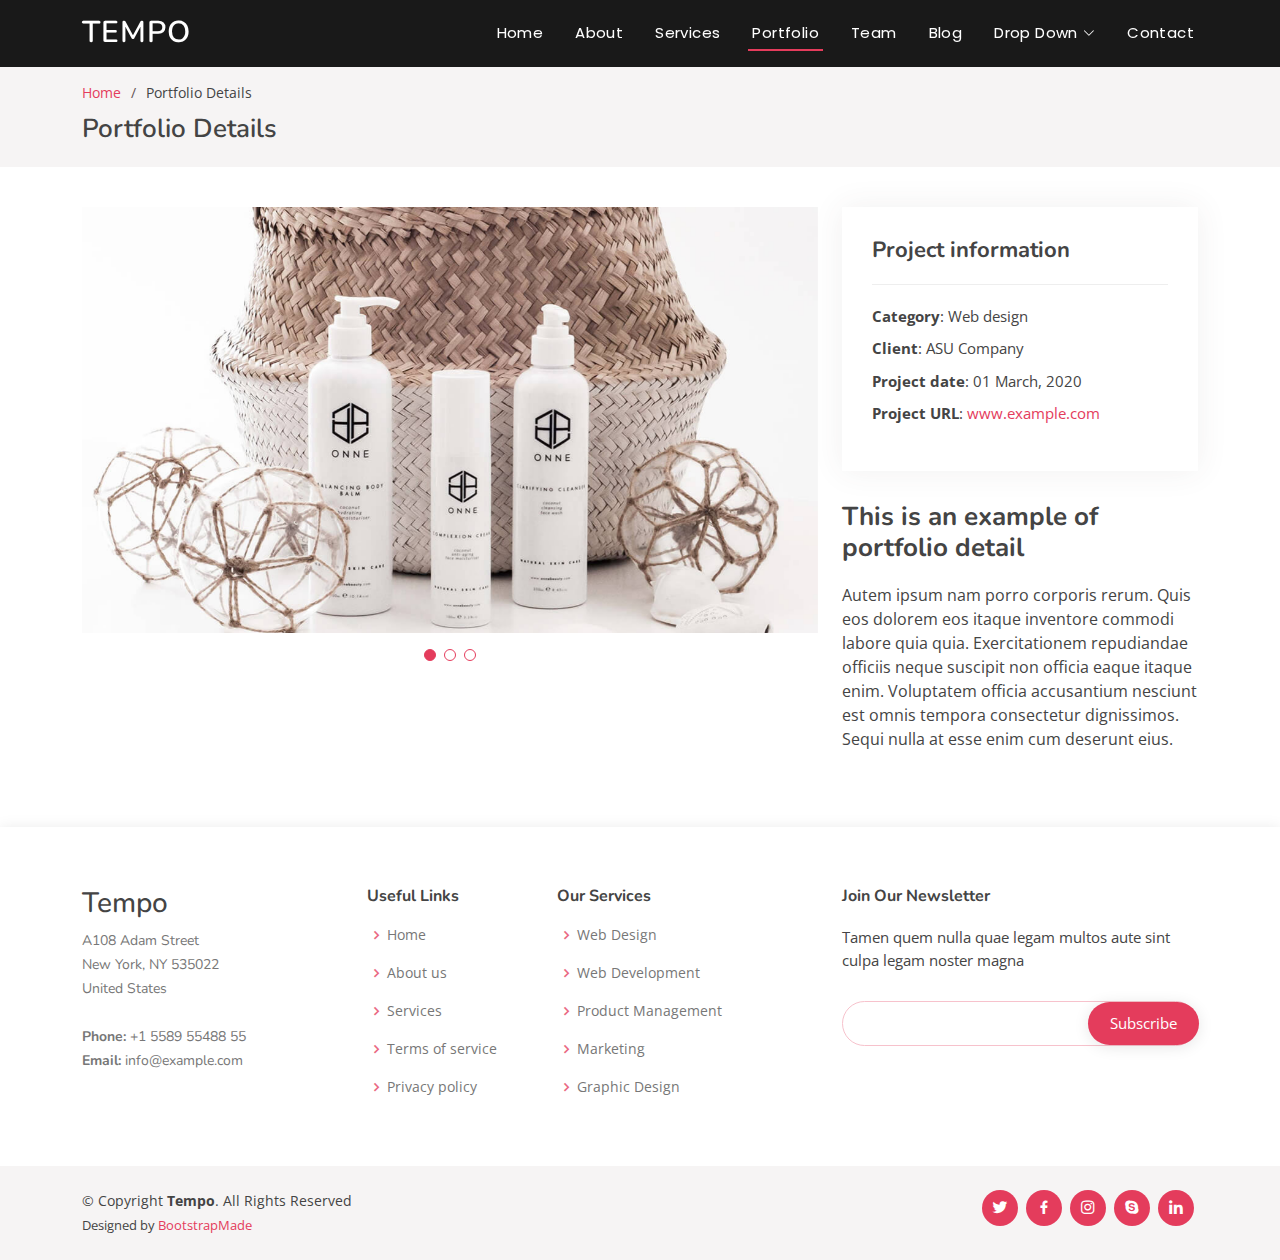
<file: Frontend code/Tempo/Tempo/portfolio-details.html>
<!DOCTYPE html>
<html lang="en">

<head>
  <meta charset="utf-8">
  <meta content="width=device-width, initial-scale=1.0" name="viewport">

  <title>Portfolio Details - Tempo Bootstrap Template</title>
  <meta content="" name="description">
  <meta content="" name="keywords">

  <!-- Favicons -->
  <link href="assets/img/favicon.png" rel="icon">
  <link href="assets/img/apple-touch-icon.png" rel="apple-touch-icon">

  <!-- Google Fonts -->
  <link href="https://fonts.googleapis.com/css?family=Open+Sans:300,300i,400,400i,600,600i,700,700i|Nunito:300,300i,400,400i,600,600i,700,700i|Poppins:300,300i,400,400i,500,500i,600,600i,700,700i" rel="stylesheet">

  <!-- Vendor CSS Files -->
  <link href="assets/vendor/bootstrap/css/bootstrap.min.css" rel="stylesheet">
  <link href="assets/vendor/bootstrap-icons/bootstrap-icons.css" rel="stylesheet">
  <link href="assets/vendor/boxicons/css/boxicons.min.css" rel="stylesheet">
  <link href="assets/vendor/glightbox/css/glightbox.min.css" rel="stylesheet">
  <link href="assets/vendor/remixicon/remixicon.css" rel="stylesheet">
  <link href="assets/vendor/swiper/swiper-bundle.min.css" rel="stylesheet">

  <!-- Template Main CSS File -->
  <link href="assets/css/style.css" rel="stylesheet">

  <!-- =======================================================
  * Template Name: Tempo - v4.10.0
  * Template URL: https://bootstrapmade.com/tempo-free-onepage-bootstrap-theme/
  * Author: BootstrapMade.com
  * License: https://bootstrapmade.com/license/
  ======================================================== -->
</head>

<body>

  <!-- ======= Header ======= -->
  <header id="header" class="fixed-top header-inner-pages">
    <div class="container d-flex align-items-center justify-content-between">

      <h1 class="logo"><a href="index.html">Tempo</a></h1>
      <!-- Uncomment below if you prefer to use an image logo -->
      <!-- <a href="index.html" class="logo"><img src="assets/img/logo.png" alt="" class="img-fluid"></a>-->

      <nav id="navbar" class="navbar">
        <ul>
          <li><a class="nav-link scrollto " href="#hero">Home</a></li>
          <li><a class="nav-link scrollto" href="#about">About</a></li>
          <li><a class="nav-link scrollto" href="#services">Services</a></li>
          <li><a class="nav-link scrollto active" href="#portfolio">Portfolio</a></li>
          <li><a class="nav-link scrollto" href="#team">Team</a></li>
          <li><a href="blog.html">Blog</a></li>
          <li class="dropdown"><a href="#"><span>Drop Down</span> <i class="bi bi-chevron-down"></i></a>
            <ul>
              <li><a href="#">Drop Down 1</a></li>
              <li class="dropdown"><a href="#"><span>Deep Drop Down</span> <i class="bi bi-chevron-right"></i></a>
                <ul>
                  <li><a href="#">Deep Drop Down 1</a></li>
                  <li><a href="#">Deep Drop Down 2</a></li>
                  <li><a href="#">Deep Drop Down 3</a></li>
                  <li><a href="#">Deep Drop Down 4</a></li>
                  <li><a href="#">Deep Drop Down 5</a></li>
                </ul>
              </li>
              <li><a href="#">Drop Down 2</a></li>
              <li><a href="#">Drop Down 3</a></li>
              <li><a href="#">Drop Down 4</a></li>
            </ul>
          </li>
          <li><a class="nav-link scrollto" href="#contact">Contact</a></li>
        </ul>
        <i class="bi bi-list mobile-nav-toggle"></i>
      </nav><!-- .navbar -->

    </div>
  </header><!-- End Header -->

  <main id="main">

    <!-- ======= Breadcrumbs ======= -->
    <section id="breadcrumbs" class="breadcrumbs">
      <div class="container">

        <ol>
          <li><a href="index.html">Home</a></li>
          <li>Portfolio Details</li>
        </ol>
        <h2>Portfolio Details</h2>

      </div>
    </section><!-- End Breadcrumbs -->

    <!-- ======= Portfolio Details Section ======= -->
    <section id="portfolio-details" class="portfolio-details">
      <div class="container">

        <div class="row gy-4">

          <div class="col-lg-8">
            <div class="portfolio-details-slider swiper">
              <div class="swiper-wrapper align-items-center">

                <div class="swiper-slide">
                  <img src="assets/img/portfolio/portfolio-details-1.jpg" alt="">
                </div>

                <div class="swiper-slide">
                  <img src="assets/img/portfolio/portfolio-details-2.jpg" alt="">
                </div>

                <div class="swiper-slide">
                  <img src="assets/img/portfolio/portfolio-details-3.jpg" alt="">
                </div>

              </div>
              <div class="swiper-pagination"></div>
            </div>
          </div>

          <div class="col-lg-4">
            <div class="portfolio-info">
              <h3>Project information</h3>
              <ul>
                <li><strong>Category</strong>: Web design</li>
                <li><strong>Client</strong>: ASU Company</li>
                <li><strong>Project date</strong>: 01 March, 2020</li>
                <li><strong>Project URL</strong>: <a href="#">www.example.com</a></li>
              </ul>
            </div>
            <div class="portfolio-description">
              <h2>This is an example of portfolio detail</h2>
              <p>
                Autem ipsum nam porro corporis rerum. Quis eos dolorem eos itaque inventore commodi labore quia quia. Exercitationem repudiandae officiis neque suscipit non officia eaque itaque enim. Voluptatem officia accusantium nesciunt est omnis tempora consectetur dignissimos. Sequi nulla at esse enim cum deserunt eius.
              </p>
            </div>
          </div>

        </div>

      </div>
    </section><!-- End Portfolio Details Section -->

  </main><!-- End #main -->

  <!-- ======= Footer ======= -->
  <footer id="footer">

    <div class="footer-top">
      <div class="container">
        <div class="row">

          <div class="col-lg-3 col-md-6 footer-contact">
            <h3>Tempo</h3>
            <p>
              A108 Adam Street <br>
              New York, NY 535022<br>
              United States <br><br>
              <strong>Phone:</strong> +1 5589 55488 55<br>
              <strong>Email:</strong> info@example.com<br>
            </p>
          </div>

          <div class="col-lg-2 col-md-6 footer-links">
            <h4>Useful Links</h4>
            <ul>
              <li><i class="bx bx-chevron-right"></i> <a href="#">Home</a></li>
              <li><i class="bx bx-chevron-right"></i> <a href="#">About us</a></li>
              <li><i class="bx bx-chevron-right"></i> <a href="#">Services</a></li>
              <li><i class="bx bx-chevron-right"></i> <a href="#">Terms of service</a></li>
              <li><i class="bx bx-chevron-right"></i> <a href="#">Privacy policy</a></li>
            </ul>
          </div>

          <div class="col-lg-3 col-md-6 footer-links">
            <h4>Our Services</h4>
            <ul>
              <li><i class="bx bx-chevron-right"></i> <a href="#">Web Design</a></li>
              <li><i class="bx bx-chevron-right"></i> <a href="#">Web Development</a></li>
              <li><i class="bx bx-chevron-right"></i> <a href="#">Product Management</a></li>
              <li><i class="bx bx-chevron-right"></i> <a href="#">Marketing</a></li>
              <li><i class="bx bx-chevron-right"></i> <a href="#">Graphic Design</a></li>
            </ul>
          </div>

          <div class="col-lg-4 col-md-6 footer-newsletter">
            <h4>Join Our Newsletter</h4>
            <p>Tamen quem nulla quae legam multos aute sint culpa legam noster magna</p>
            <form action="" method="post">
              <input type="email" name="email"><input type="submit" value="Subscribe">
            </form>
          </div>

        </div>
      </div>
    </div>

    <div class="container d-md-flex py-4">

      <div class="me-md-auto text-center text-md-start">
        <div class="copyright">
          &copy; Copyright <strong><span>Tempo</span></strong>. All Rights Reserved
        </div>
        <div class="credits">
          <!-- All the links in the footer should remain intact. -->
          <!-- You can delete the links only if you purchased the pro version. -->
          <!-- Licensing information: https://bootstrapmade.com/license/ -->
          <!-- Purchase the pro version with working PHP/AJAX contact form: https://bootstrapmade.com/tempo-free-onepage-bootstrap-theme/ -->
          Designed by <a href="https://bootstrapmade.com/">BootstrapMade</a>
        </div>
      </div>
      <div class="social-links text-center text-md-right pt-3 pt-md-0">
        <a href="#" class="twitter"><i class="bx bxl-twitter"></i></a>
        <a href="#" class="facebook"><i class="bx bxl-facebook"></i></a>
        <a href="#" class="instagram"><i class="bx bxl-instagram"></i></a>
        <a href="#" class="google-plus"><i class="bx bxl-skype"></i></a>
        <a href="#" class="linkedin"><i class="bx bxl-linkedin"></i></a>
      </div>
    </div>
  </footer><!-- End Footer -->

  <a href="#" class="back-to-top d-flex align-items-center justify-content-center"><i class="bi bi-arrow-up-short"></i></a>

  <!-- Vendor JS Files -->
  <script src="assets/vendor/bootstrap/js/bootstrap.bundle.min.js"></script>
  <script src="assets/vendor/glightbox/js/glightbox.min.js"></script>
  <script src="assets/vendor/isotope-layout/isotope.pkgd.min.js"></script>
  <script src="assets/vendor/swiper/swiper-bundle.min.js"></script>
  <script src="assets/vendor/php-email-form/validate.js"></script>

  <!-- Template Main JS File -->
  <script src="assets/js/main.js"></script>

</body>

</html>
</file>
<file: Frontend code/Tempo/Tempo/assets/css/style.css>
/**
* Template Name: Tempo - v4.10.0
* Template URL: https://bootstrapmade.com/tempo-free-onepage-bootstrap-theme/
* Author: BootstrapMade.com
* License: https://bootstrapmade.com/license/
*/

/*--------------------------------------------------------------
# General
--------------------------------------------------------------*/
body {
  font-family: "Open Sans", sans-serif;
  color: #444444;
}

a {
  color: #e43c5c;
  text-decoration: none;
}

a:hover {
  color: #ea6981;
  text-decoration: none;
}

h1,
h2,
h3,
h4,
h5,
h6 {
  font-family: "Nunito", sans-serif;
}

/*--------------------------------------------------------------
# Back to top button
--------------------------------------------------------------*/
.back-to-top {
  position: fixed;
  visibility: hidden;
  opacity: 0;
  right: 15px;
  bottom: 15px;
  z-index: 996;
  background: #e43c5c;
  width: 40px;
  height: 40px;
  border-radius: 50px;
  transition: all 0.4s;
}

.back-to-top i {
  font-size: 28px;
  color: #fff;
  line-height: 0;
}

.back-to-top:hover {
  background: #e9607a;
  color: #fff;
}

.back-to-top.active {
  visibility: visible;
  opacity: 1;
}

/*--------------------------------------------------------------
# Header
--------------------------------------------------------------*/
#header {
  transition: all 0.5s;
  z-index: 997;
  padding: 20px 0;
}

#header .logo {
  font-size: 30px;
  margin: 0;
  padding: 0;
  line-height: 1;
  font-weight: 600;
  letter-spacing: 1px;
  text-transform: uppercase;
}

#header .logo a {
  color: #fff;
}

#header .logo img {
  max-height: 40px;
}

#header.header-scrolled,
#header.header-inner-pages {
  background: rgba(0, 0, 0, 0.9);
  padding: 12px 0;
}

/*--------------------------------------------------------------
# Navigation Menu
--------------------------------------------------------------*/
/**
* Desktop Navigation 
*/
.navbar {
  padding: 0;
}

.navbar ul {
  margin: 0;
  padding: 0;
  display: flex;
  list-style: none;
  align-items: center;
}

.navbar li {
  position: relative;
}

.navbar>ul>li {
  white-space: nowrap;
  padding: 10px 0 10px 24px;
}

.navbar a,
.navbar a:focus {
  display: flex;
  align-items: center;
  justify-content: space-between;
  font-family: "Poppins", sans-serif;
  color: #fff;
  font-size: 15px;
  padding: 0 4px;
  white-space: nowrap;
  transition: 0.3s;
  letter-spacing: 0.4px;
  position: relative;
}

.navbar a i,
.navbar a:focus i {
  font-size: 12px;
  line-height: 0;
  margin-left: 5px;
}

.navbar>ul>li>a:before {
  content: "";
  position: absolute;
  width: 100%;
  height: 2px;
  bottom: -6px;
  left: 0;
  background-color: #e43c5c;
  visibility: hidden;
  transform: scaleX(0);
  transition: all 0.3s ease-in-out 0s;
}

.navbar a:hover:before,
.navbar li:hover>a:before,
.navbar .active:before {
  visibility: visible;
  transform: scaleX(1);
}

.navbar a:hover,
.navbar .active,
.navbar .active:focus,
.navbar li:hover>a {
  color: #fff;
}

.navbar .dropdown ul {
  display: block;
  position: absolute;
  left: 24px;
  top: calc(100% + 30px);
  margin: 0;
  padding: 10px 0;
  z-index: 99;
  opacity: 0;
  visibility: hidden;
  background: #fff;
  box-shadow: 0px 0px 30px rgba(127, 137, 161, 0.25);
  transition: 0.3s;
}

.navbar .dropdown ul li {
  min-width: 200px;
}

.navbar .dropdown ul a {
  padding: 10px 20px;
  font-size: 14px;
  text-transform: none;
  color: #493c3e;
}

.navbar .dropdown ul a i {
  font-size: 12px;
}

.navbar .dropdown ul a:hover,
.navbar .dropdown ul .active:hover,
.navbar .dropdown ul li:hover>a {
  color: #e43c5c;
}

.navbar .dropdown:hover>ul {
  opacity: 1;
  top: 100%;
  visibility: visible;
}

.navbar .dropdown .dropdown ul {
  top: 0;
  left: calc(100% - 30px);
  visibility: hidden;
}

.navbar .dropdown .dropdown:hover>ul {
  opacity: 1;
  top: 0;
  left: 100%;
  visibility: visible;
}

@media (max-width: 1366px) {
  .navbar .dropdown .dropdown ul {
    left: -90%;
  }

  .navbar .dropdown .dropdown:hover>ul {
    left: -100%;
  }
}

/**
* Mobile Navigation 
*/
.mobile-nav-toggle {
  color: #fff;
  font-size: 28px;
  cursor: pointer;
  display: none;
  line-height: 0;
  transition: 0.5s;
}

@media (max-width: 991px) {
  .mobile-nav-toggle {
    display: block;
  }

  .navbar ul {
    display: none;
  }
}

.navbar-mobile {
  position: fixed;
  overflow: hidden;
  top: 0;
  right: 0;
  left: 0;
  bottom: 0;
  background: rgba(45, 37, 38, 0.9);
  transition: 0.3s;
  z-index: 999;
}

.navbar-mobile .mobile-nav-toggle {
  position: absolute;
  top: 15px;
  right: 15px;
}

.navbar-mobile ul {
  display: block;
  position: absolute;
  top: 55px;
  right: 15px;
  bottom: 15px;
  left: 15px;
  padding: 10px 0;
  background-color: #fff;
  overflow-y: auto;
  transition: 0.3s;
}

.navbar-mobile>ul>li {
  padding: 0;
}

.navbar-mobile a:hover:before,
.navbar-mobile li:hover>a:before,
.navbar-mobile .active:before {
  visibility: hidden;
}

.navbar-mobile a,
.navbar-mobile a:focus {
  padding: 10px 20px;
  font-size: 15px;
  color: #493c3e;
}

.navbar-mobile a:hover,
.navbar-mobile .active,
.navbar-mobile li:hover>a {
  color: #e43c5c;
}

.navbar-mobile .getstarted,
.navbar-mobile .getstarted:focus {
  margin: 15px;
}

.navbar-mobile .dropdown ul {
  position: static;
  display: none;
  margin: 10px 20px;
  padding: 10px 0;
  z-index: 99;
  opacity: 1;
  visibility: visible;
  background: #fff;
  box-shadow: 0px 0px 30px rgba(127, 137, 161, 0.25);
}

.navbar-mobile .dropdown ul li {
  min-width: 200px;
}

.navbar-mobile .dropdown ul a {
  padding: 10px 20px;
}

.navbar-mobile .dropdown ul a i {
  font-size: 12px;
}

.navbar-mobile .dropdown ul a:hover,
.navbar-mobile .dropdown ul .active:hover,
.navbar-mobile .dropdown ul li:hover>a {
  color: #e43c5c;
}

.navbar-mobile .dropdown>.dropdown-active {
  display: block;
}

/*--------------------------------------------------------------
# Hero Section
--------------------------------------------------------------*/
#hero {
  width: 100%;
  height: 100vh;
  background: url("../img/hero-bg.jpg") top center;
  background-size: cover;
  position: relative;
}

#hero:before {
  content: "";
  background: rgba(0, 0, 0, 0.6);
  position: absolute;
  bottom: 0;
  top: 0;
  left: 0;
  right: 0;
}

#hero .hero-container {
  position: absolute;
  bottom: 0;
  top: 0;
  left: 0;
  right: 0;
  display: flex;
  justify-content: center;
  align-items: center;
  flex-direction: column;
  text-align: center;
  padding: 0 15px;
}

#hero h3 {
  background: rgba(255, 255, 255, 0.1);
  color: #fff;
  font-size: 26px;
  padding: 10px 30px;
  margin-bottom: 30px;
  border-radius: 50px;
}

#hero h1 {
  margin: 0 0 10px 0;
  font-size: 48px;
  font-weight: 700;
  line-height: 56px;
  text-transform: uppercase;
  color: #fff;
}

#hero h2 {
  color: #eee;
  margin-bottom: 40px;
  font-size: 24px;
}

#hero .btn-get-started {
  font-family: "Poppins", sans-serif;
  text-transform: uppercase;
  font-weight: 400;
  font-size: 13px;
  letter-spacing: 1px;
  display: inline-block;
  padding: 8px 30px 9px 30px;
  border-radius: 50px;
  transition: 0.5s;
  border: 2px solid #fff;
  color: #fff;
}

#hero .btn-get-started:hover {
  background: #e43c5c;
  border: 2px solid #e43c5c;
}

@media (min-width: 1024px) {
  #hero {
    background-attachment: fixed;
  }
}

@media (max-width: 768px) {
  #hero h3 {
    font-size: 22px;
  }

  #hero h1 {
    font-size: 28px;
    line-height: 36px;
  }

  #hero h2 {
    font-size: 18px;
    line-height: 24px;
    margin-bottom: 30px;
  }
}

@media (max-height: 500px) {
  #hero {
    height: 150vh;
  }
}

/*--------------------------------------------------------------
# Sections General
--------------------------------------------------------------*/
section {
  padding: 60px 0;
  overflow: hidden;
}

.section-bg {
  background-color: white;
}

.section-title {
  text-align: center;
  padding-bottom: 30px;
}

.section-title h2 {
  font-size: 13px;
  letter-spacing: 1px;
  font-weight: 700;
  padding: 8px 20px;
  line-height: 1;
  margin: 0;
  background: #fdeff2;
  color: #e43c5c;
  display: inline-block;
  text-transform: uppercase;
  border-radius: 50px;
}

.section-title h3 {
  margin: 15px 0 0 0;
  font-size: 32px;
  font-weight: 700;
}

.section-title h3 span {
  color: #e43c5c;
}

.section-title p {
  margin: 15px auto 0 auto;
  font-weight: 600;
}

@media (min-width: 1024px) {
  .section-title p {
    width: 50%;
  }
}

/*--------------------------------------------------------------
# About
--------------------------------------------------------------*/
.about .content h3 {
  font-weight: 600;
  font-size: 26px;
}

.about .content ul {
  list-style: none;
  padding: 0;
}

.about .content ul li {
  padding-left: 28px;
  position: relative;
}

.about .content ul li+li {
  margin-top: 10px;
}

.about .content ul i {
  position: absolute;
  left: 0;
  top: 2px;
  font-size: 20px;
  color: #e43c5c;
  line-height: 1;
}

.about .content p:last-child {
  margin-bottom: 0;
}

.about .content .btn-learn-more {
  font-family: "Nunito", sans-serif;
  font-weight: 600;
  font-size: 14px;
  letter-spacing: 1px;
  display: inline-block;
  padding: 12px 32px;
  border-radius: 50px;
  transition: 0.3s;
  line-height: 1;
  color: #e43c5c;
  -webkit-animation-delay: 0.8s;
  animation-delay: 0.8s;
  margin-top: 6px;
  border: 2px solid #e43c5c;
}

.about .content .btn-learn-more:hover {
  background: #e43c5c;
  color: #fff;
  text-decoration: none;
}

/*--------------------------------------------------------------
# Services
--------------------------------------------------------------*/
.services {
  padding-bottom: 30px;
}

.services .icon-box {
  padding: 60px 30px;
  position: relative;
  overflow: hidden;
  background: #fff;
  box-shadow: 2px 0 35px 0 rgba(68, 88, 144, 0.12);
  transition: all 0.3s ease-in-out;
  border-radius: 8px;
  z-index: 1;
  text-align: center;
}

.services .icon-box::before {
  content: "";
  position: absolute;
  background: #fdeff2;
  right: 0;
  left: 0;
  bottom: 0;
  top: 100%;
  transition: all 0.4s;
  z-index: -1;
}

.services .icon-box:hover::before {
  background: #e43c5c;
  top: 0;
  border-radius: 0px;
}

.services .icon {
  margin-bottom: 15px;
}

.services .icon i {
  font-size: 48px;
  line-height: 1;
  color: #e43c5c;
  transition: all 0.3s ease-in-out;
}

.services .title {
  font-weight: 700;
  margin-bottom: 15px;
  font-size: 18px;
}

.services .title a {
  color: #111;
}

.services .description {
  font-size: 15px;
  line-height: 28px;
  margin-bottom: 0;
}

.services .icon-box:hover .title a,
.services .icon-box:hover .description {
  color: #fff;
}

.services .icon-box:hover .icon i {
  color: #fff;
}

/*--------------------------------------------------------------
# Features
--------------------------------------------------------------*/
.features {
  padding-top: 20px;
}

.features .icon-box {
  display: flex;
  align-items: center;
  padding: 20px;
  transition: ease-in-out 0.3s;
  box-shadow: 2px 0 35px 0 rgba(68, 88, 144, 0.12);
}

.features .icon-box i {
  font-size: 32px;
  padding-right: 10px;
  line-height: 1;
}

.features .icon-box h3 {
  font-weight: 700;
  margin: 0;
  padding: 0;
  line-height: 1;
  font-size: 16px;
}

.features .icon-box h3 a {
  color: #493c3e;
  transition: ease-in-out 0.3s;
}

.features .icon-box:hover a {
  color: #e43c5c;
}

/*--------------------------------------------------------------
# Cta
--------------------------------------------------------------*/
.cta {
  background: linear-gradient(rgba(2, 2, 2, 0.5), rgba(0, 0, 0, 0.8)), url("../img/cta-bg.jpg") center center;
  background-size: cover;
  padding: 60px 0;
}

.cta h3 {
  color: #fff;
  font-size: 28px;
  font-weight: 700;
}

.cta p {
  color: #fff;
}

.cta .cta-btn {
  font-family: "Nunito", sans-serif;
  text-transform: uppercase;
  font-weight: 500;
  font-size: 16px;
  letter-spacing: 1px;
  display: inline-block;
  padding: 8px 28px;
  border-radius: 25px;
  transition: 0.5s;
  margin-top: 10px;
  border: 2px solid #fff;
  color: #fff;
}

.cta .cta-btn:hover {
  background: #e43c5c;
  border: 2px solid #e43c5c;
}

@media (min-width: 1024px) {
  .cta {
    background-attachment: fixed;
  }
}

/*--------------------------------------------------------------
# Portfolio
--------------------------------------------------------------*/
.portfolio #portfolio-flters {
  padding: 0;
  margin: 0 auto 25px auto;
  list-style: none;
  text-align: center;
  border-radius: 50px;
}

.portfolio #portfolio-flters li {
  cursor: pointer;
  display: inline-block;
  padding: 7px 17px 9px 17px;
  font-size: 14px;
  font-weight: 500;
  line-height: 1;
  color: #444444;
  margin: 0 3px 10px 3px;
  transition: all ease-in-out 0.3s;
  background: #ede9e9;
  border-radius: 50px;
}

.portfolio #portfolio-flters li:hover,
.portfolio #portfolio-flters li.filter-active {
  color: #fff;
  background: #e43c5c;
}

.portfolio #portfolio-flters li:last-child {
  margin-right: 0;
}

.portfolio .portfolio-item {
  margin-bottom: 30px;
  overflow: hidden;
}

.portfolio .portfolio-item img {
  position: relative;
  top: 0;
  transition: all 0.6s cubic-bezier(0.645, 0.045, 0.355, 1);
}

.portfolio .portfolio-item .portfolio-info {
  opacity: 0;
  position: absolute;
  left: 15px;
  right: 15px;
  bottom: -50px;
  z-index: 3;
  transition: all ease-in-out 0.3s;
  background: #e43c5c;
  padding: 15px 20px;
}

.portfolio .portfolio-item .portfolio-info h4 {
  font-size: 18px;
  color: #fff;
  font-weight: 600;
}

.portfolio .portfolio-item .portfolio-info p {
  color: #fff;
  font-size: 14px;
  margin-bottom: 0;
}

.portfolio .portfolio-item .portfolio-info .preview-link,
.portfolio .portfolio-item .portfolio-info .details-link {
  position: absolute;
  right: 50px;
  font-size: 24px;
  top: calc(50% - 18px);
  color: white;
  transition: ease-in-out 0.3s;
}

.portfolio .portfolio-item .portfolio-info .preview-link:hover,
.portfolio .portfolio-item .portfolio-info .details-link:hover {
  color: #f7c2cc;
}

.portfolio .portfolio-item .portfolio-info .details-link {
  right: 15px;
}

.portfolio .portfolio-item:hover img {
  top: -30px;
}

.portfolio .portfolio-item:hover .portfolio-info {
  opacity: 1;
  bottom: 0;
}

/*--------------------------------------------------------------
# Portfolio Details
--------------------------------------------------------------*/
.portfolio-details {
  padding-top: 40px;
}

.portfolio-details .portfolio-details-slider img {
  width: 100%;
}

.portfolio-details .portfolio-details-slider .swiper-pagination {
  margin-top: 20px;
  position: relative;
}

.portfolio-details .portfolio-details-slider .swiper-pagination .swiper-pagination-bullet {
  width: 12px;
  height: 12px;
  background-color: #fff;
  opacity: 1;
  border: 1px solid #e43c5c;
}

.portfolio-details .portfolio-details-slider .swiper-pagination .swiper-pagination-bullet-active {
  background-color: #e43c5c;
}

.portfolio-details .portfolio-info {
  padding: 30px;
  box-shadow: 0px 0 30px rgba(73, 60, 62, 0.08);
}

.portfolio-details .portfolio-info h3 {
  font-size: 22px;
  font-weight: 700;
  margin-bottom: 20px;
  padding-bottom: 20px;
  border-bottom: 1px solid #eee;
}

.portfolio-details .portfolio-info ul {
  list-style: none;
  padding: 0;
  font-size: 15px;
}

.portfolio-details .portfolio-info ul li+li {
  margin-top: 10px;
}

.portfolio-details .portfolio-description {
  padding-top: 30px;
}

.portfolio-details .portfolio-description h2 {
  font-size: 26px;
  font-weight: 700;
  margin-bottom: 20px;
}

.portfolio-details .portfolio-description p {
  padding: 0;
}

/*--------------------------------------------------------------
# Pricing
--------------------------------------------------------------*/
.pricing .box {
  padding: 20px;
  background: #f9f9f9;
  text-align: center;
  border-radius: 8px;
  position: relative;
  overflow: hidden;
  border: 2px solid #f9f9f9;
}

.pricing .box h3 {
  font-weight: 400;
  padding: 15px;
  margin-top: 15px;
  font-size: 20px;
  font-weight: 600;
  color: #493c3e;
}

.pricing .box h4 {
  font-size: 42px;
  color: #e43c5c;
  font-weight: 500;
  font-family: "Open Sans", sans-serif;
  margin-bottom: 20px;
}

.pricing .box h4 sup {
  font-size: 20px;
  top: -15px;
  left: -3px;
}

.pricing .box h4 span {
  color: #bababa;
  font-size: 16px;
  font-weight: 300;
}

.pricing .box ul {
  padding: 0;
  list-style: none;
  color: #493c3e;
  text-align: center;
  line-height: 20px;
  font-size: 14px;
}

.pricing .box ul li {
  padding-bottom: 16px;
}

.pricing .box ul i {
  color: #e43c5c;
  font-size: 18px;
  padding-right: 4px;
}

.pricing .box ul .na {
  color: #ccc;
  text-decoration: line-through;
}

.pricing .box .btn-wrap {
  padding: 15px;
  text-align: center;
}

.pricing .box .btn-buy {
  display: inline-block;
  padding: 8px 40px 10px 40px;
  border-radius: 50px;
  border: 2px solid #e43c5c;
  color: #e43c5c;
  font-size: 14px;
  font-weight: 400;
  font-family: "Nunito", sans-serif;
  font-weight: 600;
  transition: 0.3s;
}

.pricing .box .btn-buy:hover {
  background: #e43c5c;
  color: #fff;
}

.pricing .recommended {
  border-color: #e43c5c;
}

.pricing .recommended .btn-buy {
  background: #e43c5c;
  color: #fff;
}

.pricing .recommended .btn-buy:hover {
  background: #d91e42;
  border-color: #d91e42;
}

.pricing .recommended-badge {
  position: absolute;
  top: 5px;
  left: 50%;
  transform: translateX(-50%);
  z-index: 1;
  font-size: 13px;
  padding: 3px 25px 6px 25px;
  background: #fce6ea;
  color: #e43c5c;
  border-radius: 50px;
}

/*--------------------------------------------------------------
# F.A.Q
--------------------------------------------------------------*/
.faq {
  padding: 60px 0;
}

.faq .faq-list {
  padding: 0;
  list-style: none;
}

.faq .faq-list li {
  border-bottom: 1px solid #f1eeef;
  margin-bottom: 20px;
  padding-bottom: 20px;
}

.faq .faq-list .question {
  display: block;
  position: relative;
  font-family: #e43c5c;
  font-size: 18px;
  line-height: 24px;
  font-weight: 400;
  padding-left: 25px;
  cursor: pointer;
  color: #d01d3f;
  transition: 0.3s;
}

.faq .faq-list i {
  font-size: 16px;
  position: absolute;
  left: 0;
  top: -2px;
}

.faq .faq-list p {
  margin-bottom: 0;
  padding: 10px 0 0 25px;
}

.faq .faq-list .icon-show {
  display: none;
}

.faq .faq-list .collapsed {
  color: black;
}

.faq .faq-list .collapsed:hover {
  color: #e43c5c;
}

.faq .faq-list .collapsed .icon-show {
  display: inline-block;
  transition: 0.6s;
}

.faq .faq-list .collapsed .icon-close {
  display: none;
  transition: 0.6s;
}

@media (min-width: 1280px) {
  .faq .container {
    padding: 0 120px;
  }
}

/*--------------------------------------------------------------
# Team
--------------------------------------------------------------*/
.team {
  background: #fff;
  padding: 60px 0;
}

.team .member {
  margin-bottom: 20px;
  overflow: hidden;
  text-align: center;
  border-radius: 5px;
  background: #fff;
  box-shadow: 0px 2px 15px rgba(0, 0, 0, 0.1);
}

.team .member .member-img {
  position: relative;
  overflow: hidden;
}

.team .member .social {
  position: absolute;
  left: 0;
  bottom: 0;
  right: 0;
  height: 40px;
  opacity: 0;
  transition: ease-in-out 0.3s;
  background: rgba(255, 255, 255, 0.85);
  display: flex;
  align-items: center;
  justify-content: center;
}

.team .member .social a {
  transition: color 0.3s;
  color: #493c3e;
  margin: 0 10px;
  display: inline-flex;
  align-items: center;
  justify-content: center;
}

.team .member .social a i {
  line-height: 0;
}

.team .member .social a:hover {
  color: #e43c5c;
}

.team .member .social i {
  font-size: 18px;
  margin: 0 2px;
}

.team .member .member-info {
  padding: 25px 15px;
}

.team .member .member-info h4 {
  font-weight: 700;
  margin-bottom: 5px;
  font-size: 18px;
  color: #493c3e;
}

.team .member .member-info span {
  display: block;
  font-size: 13px;
  font-weight: 400;
  color: #aaaaaa;
}

.team .member .member-info p {
  font-style: italic;
  font-size: 14px;
  line-height: 26px;
  color: #777777;
}

.team .member:hover .social {
  opacity: 1;
}

/*--------------------------------------------------------------
# Contact
--------------------------------------------------------------*/
.contact .info {
  width: 100%;
  background: #fff;
}

.contact .info i {
  font-size: 20px;
  color: #e43c5c;
  float: left;
  width: 44px;
  height: 44px;
  background: #fdeff2;
  display: flex;
  justify-content: center;
  align-items: center;
  border-radius: 50px;
  transition: all 0.3s ease-in-out;
}

.contact .info h4 {
  padding: 0 0 0 60px;
  font-size: 22px;
  font-weight: 600;
  margin-bottom: 5px;
  color: #493c3e;
}

.contact .info p {
  padding: 0 0 0 60px;
  margin-bottom: 0;
  font-size: 14px;
  color: #816a6e;
}

.contact .info .email,
.contact .info .phone {
  margin-top: 40px;
}

.contact .info .email:hover i,
.contact .info .address:hover i,
.contact .info .phone:hover i {
  background: #e43c5c;
  color: #fff;
}

.contact .php-email-form {
  width: 100%;
  background: #fff;
}

.contact .php-email-form .form-group {
  padding-bottom: 8px;
}

.contact .php-email-form .error-message {
  display: none;
  color: #fff;
  background: #ed3c0d;
  text-align: left;
  padding: 15px;
  font-weight: 600;
}

.contact .php-email-form .error-message br+br {
  margin-top: 25px;
}

.contact .php-email-form .sent-message {
  display: none;
  color: #fff;
  background: #18d26e;
  text-align: center;
  padding: 15px;
  font-weight: 600;
}

.contact .php-email-form .loading {
  display: none;
  background: #fff;
  text-align: center;
  padding: 15px;
}

.contact .php-email-form .loading:before {
  content: "";
  display: inline-block;
  border-radius: 50%;
  width: 24px;
  height: 24px;
  margin: 0 10px -6px 0;
  border: 3px solid #18d26e;
  border-top-color: #eee;
  -webkit-animation: animate-loading 1s linear infinite;
  animation: animate-loading 1s linear infinite;
}

.contact .php-email-form input,
.contact .php-email-form textarea {
  border-radius: 0;
  box-shadow: none;
  font-size: 14px;
}

.contact .php-email-form input:focus,
.contact .php-email-form textarea:focus {
  border-color: #e43c5c;
}

.contact .php-email-form input {
  height: 44px;
}

.contact .php-email-form textarea {
  padding: 10px 12px;
}

.contact .php-email-form button[type=submit] {
  background: #e43c5c;
  border: 0;
  padding: 10px 28px;
  color: #fff;
  transition: 0.4s;
  border-radius: 50px;
}

.contact .php-email-form button[type=submit]:hover {
  background: #d01d3f;
}

@-webkit-keyframes animate-loading {
  0% {
    transform: rotate(0deg);
  }

  100% {
    transform: rotate(360deg);
  }
}

@keyframes animate-loading {
  0% {
    transform: rotate(0deg);
  }

  100% {
    transform: rotate(360deg);
  }
}

/*--------------------------------------------------------------
# Breadcrumbs
--------------------------------------------------------------*/
.breadcrumbs {
  padding: 15px 0;
  background: #f6f4f4;
  margin-top: 67px;
}

@media (max-width: 992px) {
  .breadcrumbs {
    margin-top: 50px;
  }
}

.breadcrumbs h2 {
  font-size: 26px;
  font-weight: 600;
}

.breadcrumbs ol {
  display: flex;
  flex-wrap: wrap;
  list-style: none;
  padding: 0 0 10px 0;
  margin: 0;
  font-size: 14px;
}

.breadcrumbs ol li+li {
  padding-left: 10px;
}

.breadcrumbs ol li+li::before {
  display: inline-block;
  padding-right: 10px;
  color: #655356;
  content: "/";
}

/*--------------------------------------------------------------
# Blog
--------------------------------------------------------------*/
.blog {
  padding: 40px 0 20px 0;
}

.blog .entry {
  padding: 30px;
  margin-bottom: 60px;
  box-shadow: 0 4px 16px rgba(0, 0, 0, 0.1);
}

.blog .entry .entry-img {
  max-height: 440px;
  margin: -30px -30px 20px -30px;
  overflow: hidden;
}

.blog .entry .entry-title {
  font-size: 28px;
  font-weight: bold;
  padding: 0;
  margin: 0 0 20px 0;
}

.blog .entry .entry-title a {
  color: #493c3e;
  transition: 0.3s;
}

.blog .entry .entry-title a:hover {
  color: #e43c5c;
}

.blog .entry .entry-meta {
  margin-bottom: 15px;
  color: #b1a0a3;
}

.blog .entry .entry-meta ul {
  display: flex;
  flex-wrap: wrap;
  list-style: none;
  align-items: center;
  padding: 0;
  margin: 0;
}

.blog .entry .entry-meta ul li+li {
  padding-left: 20px;
}

.blog .entry .entry-meta i {
  font-size: 16px;
  margin-right: 8px;
  line-height: 0;
}

.blog .entry .entry-meta a {
  color: #777777;
  font-size: 14px;
  display: inline-block;
  line-height: 1;
}

.blog .entry .entry-content p {
  line-height: 24px;
}

.blog .entry .entry-content .read-more {
  -moz-text-align-last: right;
  text-align-last: right;
}

.blog .entry .entry-content .read-more a {
  display: inline-block;
  background: #e43c5c;
  color: #fff;
  padding: 6px 20px;
  transition: 0.3s;
  font-size: 14px;
  border-radius: 4px;
}

.blog .entry .entry-content .read-more a:hover {
  background: #e7526f;
}

.blog .entry .entry-content h3 {
  font-size: 22px;
  margin-top: 30px;
  font-weight: bold;
}

.blog .entry .entry-content blockquote {
  overflow: hidden;
  background-color: #fafafa;
  padding: 60px;
  position: relative;
  text-align: center;
  margin: 20px 0;
}

.blog .entry .entry-content blockquote p {
  color: #444444;
  line-height: 1.6;
  margin-bottom: 0;
  font-style: italic;
  font-weight: 500;
  font-size: 22px;
}

.blog .entry .entry-content blockquote::after {
  content: "";
  position: absolute;
  left: 0;
  top: 0;
  bottom: 0;
  width: 3px;
  background-color: #493c3e;
  margin-top: 20px;
  margin-bottom: 20px;
}

.blog .entry .entry-footer {
  padding-top: 10px;
  border-top: 1px solid #e6e6e6;
}

.blog .entry .entry-footer i {
  color: #9a8487;
  display: inline;
}

.blog .entry .entry-footer a {
  color: #57484a;
  transition: 0.3s;
}

.blog .entry .entry-footer a:hover {
  color: #e43c5c;
}

.blog .entry .entry-footer .cats {
  list-style: none;
  display: inline;
  padding: 0 20px 0 0;
  font-size: 14px;
}

.blog .entry .entry-footer .cats li {
  display: inline-block;
}

.blog .entry .entry-footer .tags {
  list-style: none;
  display: inline;
  padding: 0;
  font-size: 14px;
}

.blog .entry .entry-footer .tags li {
  display: inline-block;
}

.blog .entry .entry-footer .tags li+li::before {
  padding-right: 6px;
  color: #6c757d;
  content: ",";
}

.blog .entry .entry-footer .share {
  font-size: 16px;
}

.blog .entry .entry-footer .share i {
  padding-left: 5px;
}

.blog .entry-single {
  margin-bottom: 30px;
}

.blog .blog-author {
  padding: 20px;
  margin-bottom: 30px;
  box-shadow: 0 4px 16px rgba(0, 0, 0, 0.1);
}

.blog .blog-author img {
  width: 120px;
  margin-right: 20px;
}

.blog .blog-author h4 {
  font-weight: 600;
  font-size: 22px;
  margin-bottom: 0px;
  padding: 0;
  color: #493c3e;
}

.blog .blog-author .social-links {
  margin: 0 10px 10px 0;
}

.blog .blog-author .social-links a {
  color: rgba(73, 60, 62, 0.5);
  margin-right: 5px;
}

.blog .blog-author p {
  font-style: italic;
  color: #b7b7b7;
}

.blog .blog-comments {
  margin-bottom: 30px;
}

.blog .blog-comments .comments-count {
  font-weight: bold;
}

.blog .blog-comments .comment {
  margin-top: 30px;
  position: relative;
}

.blog .blog-comments .comment .comment-img {
  margin-right: 14px;
}

.blog .blog-comments .comment .comment-img img {
  width: 60px;
}

.blog .blog-comments .comment h5 {
  font-size: 16px;
  margin-bottom: 2px;
}

.blog .blog-comments .comment h5 a {
  font-weight: bold;
  color: #444444;
  transition: 0.3s;
}

.blog .blog-comments .comment h5 a:hover {
  color: #e43c5c;
}

.blog .blog-comments .comment h5 .reply {
  padding-left: 10px;
  color: #493c3e;
}

.blog .blog-comments .comment h5 .reply i {
  font-size: 20px;
}

.blog .blog-comments .comment time {
  display: block;
  font-size: 14px;
  color: #655356;
  margin-bottom: 5px;
}

.blog .blog-comments .comment.comment-reply {
  padding-left: 40px;
}

.blog .blog-comments .reply-form {
  margin-top: 30px;
  padding: 30px;
  box-shadow: 0 4px 16px rgba(0, 0, 0, 0.1);
}

.blog .blog-comments .reply-form h4 {
  font-weight: bold;
  font-size: 22px;
}

.blog .blog-comments .reply-form p {
  font-size: 14px;
}

.blog .blog-comments .reply-form input {
  border-radius: 4px;
  padding: 10px 10px;
  font-size: 14px;
}

.blog .blog-comments .reply-form input:focus {
  box-shadow: none;
  border-color: #f096a7;
}

.blog .blog-comments .reply-form textarea {
  border-radius: 4px;
  padding: 10px 10px;
  font-size: 14px;
}

.blog .blog-comments .reply-form textarea:focus {
  box-shadow: none;
  border-color: #f096a7;
}

.blog .blog-comments .reply-form .form-group {
  margin-bottom: 25px;
}

.blog .blog-comments .reply-form .btn-primary {
  border-radius: 4px;
  padding: 10px 20px;
  border: 0;
  background-color: #493c3e;
}

.blog .blog-comments .reply-form .btn-primary:hover {
  background-color: #57484a;
}

.blog .blog-pagination {
  color: #816a6e;
}

.blog .blog-pagination ul {
  display: flex;
  padding: 0;
  margin: 0;
  list-style: none;
}

.blog .blog-pagination li {
  margin: 0 5px;
  transition: 0.3s;
}

.blog .blog-pagination li a {
  color: #493c3e;
  padding: 7px 16px;
  display: flex;
  align-items: center;
  justify-content: center;
}

.blog .blog-pagination li.active,
.blog .blog-pagination li:hover {
  background: #e43c5c;
}

.blog .blog-pagination li.active a,
.blog .blog-pagination li:hover a {
  color: #fff;
}

.blog .sidebar {
  padding: 30px;
  margin: 0 0 60px 20px;
  box-shadow: 0 4px 16px rgba(0, 0, 0, 0.1);
}

.blog .sidebar .sidebar-title {
  font-size: 20px;
  font-weight: 700;
  padding: 0 0 0 0;
  margin: 0 0 15px 0;
  color: #493c3e;
  position: relative;
}

.blog .sidebar .sidebar-item {
  margin-bottom: 30px;
}

.blog .sidebar .search-form form {
  background: #fff;
  border: 1px solid #ddd;
  padding: 3px 10px;
  position: relative;
}

.blog .sidebar .search-form form input[type=text] {
  border: 0;
  padding: 4px;
  border-radius: 4px;
  width: calc(100% - 40px);
}

.blog .sidebar .search-form form button {
  position: absolute;
  top: 0;
  right: 0;
  bottom: 0;
  border: 0;
  background: none;
  font-size: 16px;
  padding: 0 15px;
  margin: -1px;
  background: #e43c5c;
  color: #fff;
  transition: 0.3s;
  border-radius: 0 4px 4px 0;
  line-height: 0;
}

.blog .sidebar .search-form form button i {
  line-height: 0;
}

.blog .sidebar .search-form form button:hover {
  background: #e64e6b;
}

.blog .sidebar .categories ul {
  list-style: none;
  padding: 0;
}

.blog .sidebar .categories ul li+li {
  padding-top: 10px;
}

.blog .sidebar .categories ul a {
  color: #493c3e;
  transition: 0.3s;
}

.blog .sidebar .categories ul a:hover {
  color: #e43c5c;
}

.blog .sidebar .categories ul a span {
  padding-left: 5px;
  color: #aaaaaa;
  font-size: 14px;
}

.blog .sidebar .recent-posts .post-item+.post-item {
  margin-top: 15px;
}

.blog .sidebar .recent-posts img {
  width: 80px;
  float: left;
}

.blog .sidebar .recent-posts h4 {
  font-size: 15px;
  margin-left: 95px;
  font-weight: bold;
}

.blog .sidebar .recent-posts h4 a {
  color: #493c3e;
  transition: 0.3s;
}

.blog .sidebar .recent-posts h4 a:hover {
  color: #e43c5c;
}

.blog .sidebar .recent-posts time {
  display: block;
  margin-left: 95px;
  font-style: italic;
  font-size: 14px;
  color: #aaaaaa;
}

.blog .sidebar .tags {
  margin-bottom: -10px;
}

.blog .sidebar .tags ul {
  list-style: none;
  padding: 0;
}

.blog .sidebar .tags ul li {
  display: inline-block;
}

.blog .sidebar .tags ul a {
  color: #8e767a;
  font-size: 14px;
  padding: 6px 14px;
  margin: 0 6px 8px 0;
  border: 1px solid #f6f4f4;
  display: inline-block;
  transition: 0.3s;
}

.blog .sidebar .tags ul a:hover {
  color: #fff;
  border: 1px solid #e43c5c;
  background: #e43c5c;
}

.blog .sidebar .tags ul a span {
  padding-left: 5px;
  color: #dfd8d9;
  font-size: 14px;
}

/*--------------------------------------------------------------
# Footer
--------------------------------------------------------------*/
#footer {
  color: #444444;
  font-size: 14px;
  background: #f6f4f4;
  box-shadow: 0px 2px 15px rgba(0, 0, 0, 0.1);
}

#footer .footer-top {
  padding: 60px 0 30px 0;
  background: #fff;
}

#footer .footer-top .footer-contact {
  margin-bottom: 30px;
}

#footer .footer-top .footer-contact h4 {
  font-size: 22px;
  margin: 0 0 30px 0;
  padding: 2px 0 2px 0;
  line-height: 1;
  font-weight: 700;
}

#footer .footer-top .footer-contact p {
  font-size: 14px;
  line-height: 24px;
  margin-bottom: 0;
  font-family: "Nunito", sans-serif;
  color: #777777;
}

#footer .footer-top h4 {
  font-size: 16px;
  font-weight: bold;
  color: #444444;
  position: relative;
  padding-bottom: 12px;
}

#footer .footer-top .footer-links {
  margin-bottom: 30px;
}

#footer .footer-top .footer-links ul {
  list-style: none;
  padding: 0;
  margin: 0;
}

#footer .footer-top .footer-links ul i {
  padding-right: 2px;
  color: #ea6981;
  font-size: 18px;
  line-height: 1;
}

#footer .footer-top .footer-links ul li {
  padding: 10px 0;
  display: flex;
  align-items: center;
}

#footer .footer-top .footer-links ul li:first-child {
  padding-top: 0;
}

#footer .footer-top .footer-links ul a {
  color: #777777;
  transition: 0.3s;
  display: inline-block;
  line-height: 1;
}

#footer .footer-top .footer-links ul a:hover {
  text-decoration: none;
  color: #e43c5c;
}

#footer .footer-newsletter {
  font-size: 15px;
}

#footer .footer-newsletter h4 {
  font-size: 16px;
  font-weight: bold;
  color: #444444;
  position: relative;
  padding-bottom: 12px;
}

#footer .footer-newsletter form {
  margin-top: 30px;
  background: #fff;
  padding: 6px 10px;
  position: relative;
  border-radius: 50px;
  text-align: left;
  border: 1px solid #f7c2cc;
}

#footer .footer-newsletter form input[type=email] {
  border: 0;
  padding: 4px 8px;
  width: calc(100% - 100px);
}

#footer .footer-newsletter form input[type=submit] {
  position: absolute;
  top: 0;
  right: -2px;
  bottom: 0;
  border: 0;
  background: none;
  font-size: 15px;
  padding: 0 22px;
  background: #e43c5c;
  color: #fff;
  transition: 0.3s;
  border-radius: 50px;
  box-shadow: 0px 2px 15px rgba(0, 0, 0, 0.1);
}

#footer .footer-newsletter form input[type=submit]:hover {
  background: #d01d3f;
}

#footer .credits {
  padding-top: 5px;
  font-size: 13px;
  color: #444444;
}

#footer .social-links a {
  font-size: 18px;
  display: inline-block;
  background: #e43c5c;
  color: #fff;
  line-height: 1;
  padding: 8px 0;
  margin-right: 4px;
  border-radius: 50%;
  text-align: center;
  width: 36px;
  height: 36px;
  transition: 0.3s;
}

#footer .social-links a:hover {
  background: #d01d3f;
  color: #fff;
  text-decoration: none;
}
</file>
